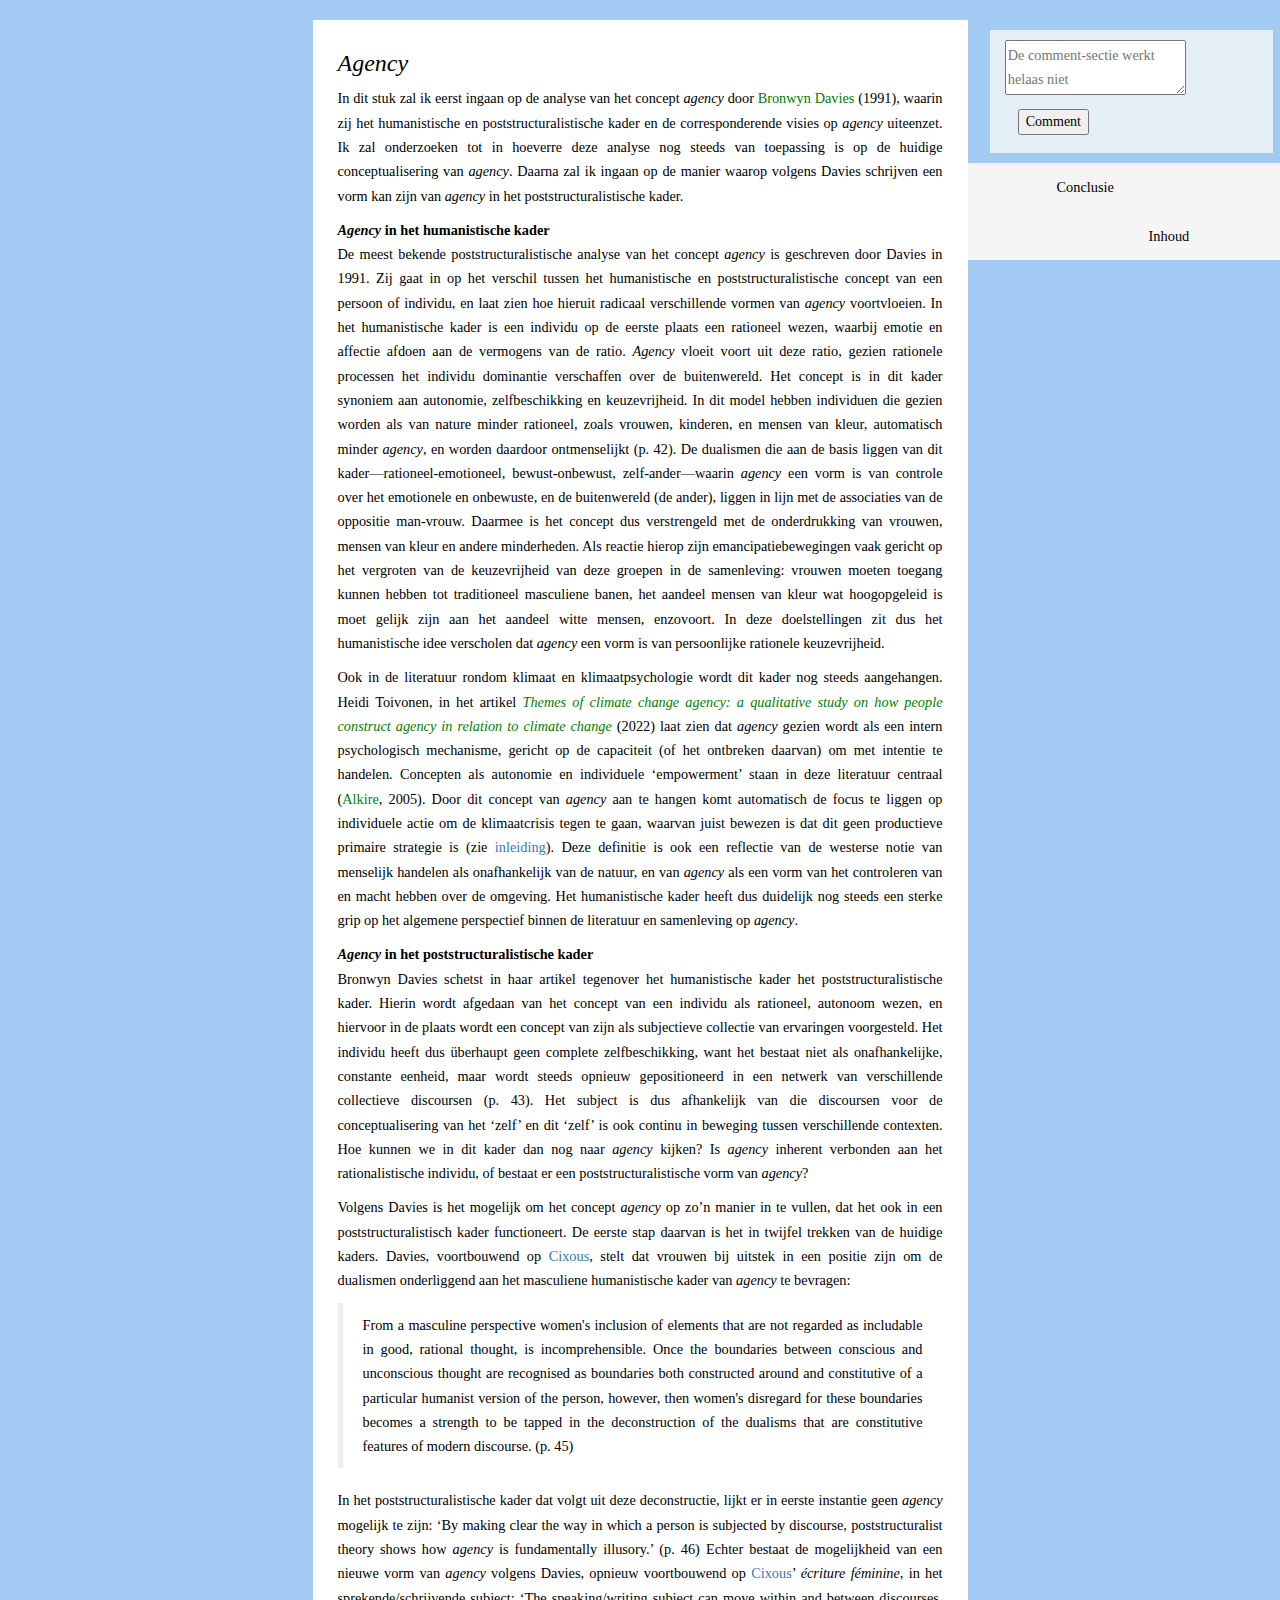
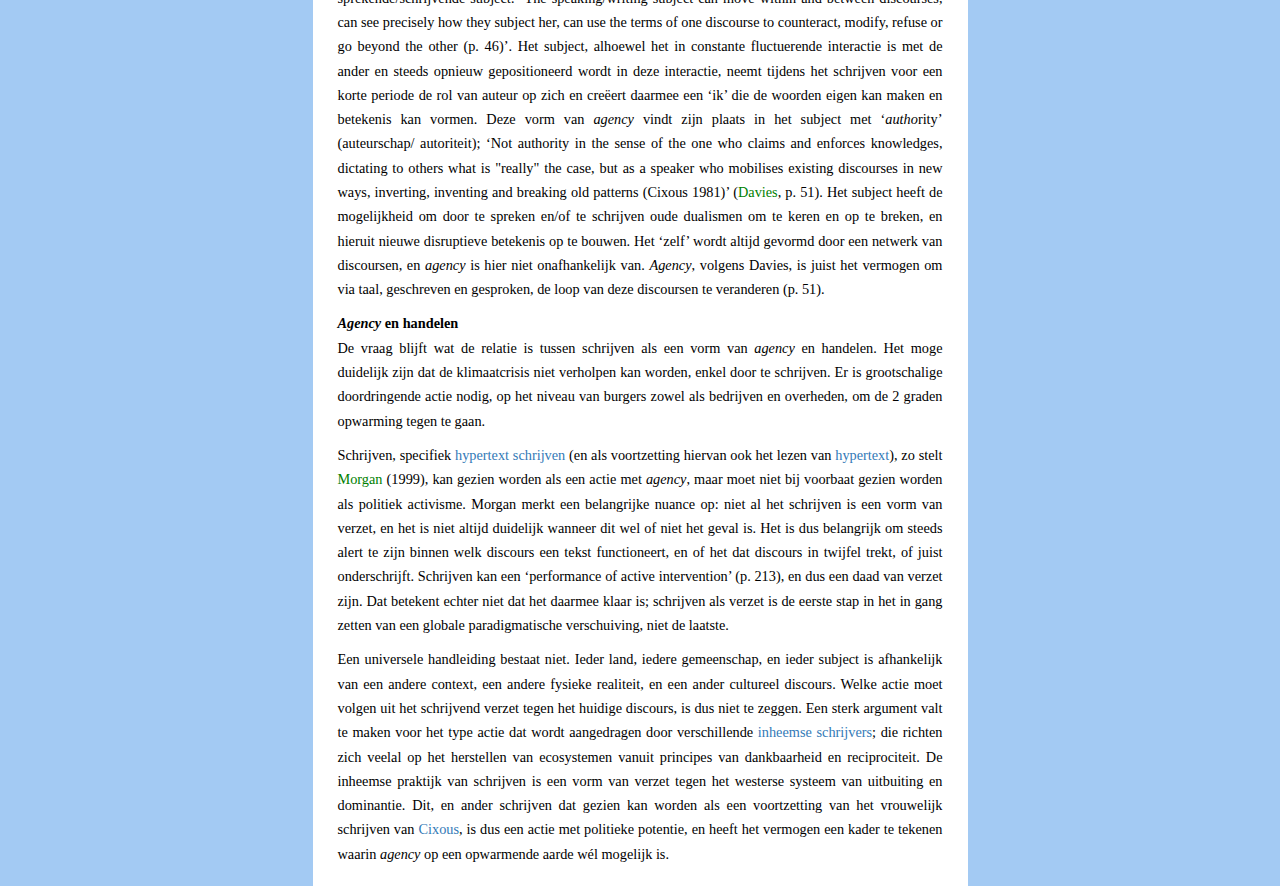
<file: agency.html>
<!DOCTYPE html>
<html lang="nl">

<head>
    <title>Agency</title>

    <!-- Add bootstrap first, then own stylesheet-->
    <link href="https://maxcdn.bootstrapcdn.com/bootstrap/3.4.1/css/bootstrap.min.css" rel="stylesheet" />
    <link href="kleurtjens.css" rel="stylesheet" />
</head>

<body style="background-color: rgb(163, 202, 243); margin-top:20px;">
        <div class="row"> 

            <!-- Voetnoten-->
            <div class="col-md-3">
            </div>

            <!-- Main text-->
            <div class="col-md-6", style="background-color: white;">
            <div class="main_text">
                <h3><i>Agency</i></h3>
                <p>
                    In dit stuk zal ik eerst ingaan op de analyse van het concept <i>agency</i> door <a class="extern"href=https://www.jstor.org/stable/23164525?casa_token=tCDaVGJ2BPAAAAAA%3AnaqnlD0TScSvFa1mvnZiDEyTSs-q29KUVGRbExwJJnRy9Rdi3S2eRxZX9u6O884K7cakVCuun6HOXwV2bX_UIPZa9fGGXrjRYoU32UlBAOYrQaVa1f3AMw>Bronwyn Davies</a> (1991), waarin zij het humanistische en poststructuralistische kader en de corresponderende visies op <i>agency</i> uiteenzet. Ik zal onderzoeken tot in hoeverre deze analyse nog steeds van toepassing is op de huidige conceptualisering van <i>agency</i>. Daarna zal ik ingaan op de manier waarop volgens Davies schrijven een vorm kan zijn van <i>agency</i> in het poststructuralistische kader.                
                </p>

                <b><i>Agency</i> in het humanistische kader</b>
                <p>
                De meest bekende poststructuralistische analyse van het concept <i>agency</i> is geschreven door Davies in 1991. Zij gaat in op het verschil tussen het humanistische en poststructuralistische concept van een persoon of individu, en laat zien hoe hieruit radicaal verschillende vormen van <i>agency</i> voortvloeien. In het humanistische kader is een individu op de eerste plaats een rationeel wezen, waarbij emotie en affectie afdoen aan de vermogens van de ratio. <i>Agency</i> vloeit voort uit deze ratio, gezien rationele processen het individu dominantie verschaffen over de buitenwereld. Het concept is in dit kader synoniem aan autonomie, zelfbeschikking en keuzevrijheid. In dit model hebben individuen die gezien worden als van nature minder rationeel, zoals vrouwen, kinderen, en mensen van kleur, automatisch minder <i>agency</i>, en worden daardoor ontmenselijkt (p. 42). De dualismen die aan de basis liggen van dit kader—rationeel-emotioneel, bewust-onbewust, zelf-ander—waarin <i>agency</i> een vorm is van controle over het emotionele en onbewuste, en de buitenwereld (de ander), liggen in lijn met de associaties van de oppositie man-vrouw. Daarmee is het concept dus verstrengeld met de onderdrukking van vrouwen, mensen van kleur en andere minderheden. Als reactie hierop zijn emancipatiebewegingen vaak gericht op het vergroten van de keuzevrijheid van deze groepen in de samenleving: vrouwen moeten toegang kunnen hebben tot traditioneel masculiene banen, het aandeel mensen van kleur wat hoogopgeleid is moet gelijk zijn aan het aandeel witte mensen, enzovoort. In deze doelstellingen zit dus het humanistische idee verscholen dat <i>agency</i> een vorm is van persoonlijke rationele keuzevrijheid.                     
                </p>

                <p>
                Ook in de literatuur rondom klimaat en klimaatpsychologie wordt dit kader nog steeds aangehangen. Heidi Toivonen, in het artikel <i><a class="extern" href=https://www.nature.com/articles/s41599-022-01111-w>Themes of climate change agency: a qualitative study on how people construct agency in relation to climate change</a></i> (2022) laat zien dat <i>agency</i> gezien wordt als een intern psychologisch mechanisme, gericht op de capaciteit (of het ontbreken daarvan) om met intentie te handelen. Concepten als autonomie en individuele ‘empowerment’ staan in deze literatuur centraal (<a class="extern" href="https://link.springer.com/article/10.1007/s11205-005-6525-0">Alkire</a>, 2005). Door dit concept van <i>agency</i> aan te hangen komt automatisch de focus te liggen op individuele actie om de klimaatcrisis tegen te gaan, waarvan juist bewezen is dat dit geen productieve primaire strategie is (zie <a href="inleiding.html">inleiding</a>). Deze definitie is ook een reflectie van de westerse notie van menselijk handelen als onafhankelijk van de natuur, en van <i>agency</i> als een vorm van het controleren van en macht hebben over de omgeving. Het humanistische kader heeft dus duidelijk nog steeds een sterke grip op het algemene perspectief binnen de literatuur en samenleving op <i>agency</i>.                 
                </p>

                <b><i>Agency</i> in het poststructuralistische kader</b>
                <p>
                    Bronwyn Davies schetst in haar artikel tegenover het humanistische kader het poststructuralistische kader. Hierin wordt afgedaan van het concept van een individu als rationeel, autonoom wezen, en hiervoor in de plaats wordt een concept van zijn als subjectieve collectie van ervaringen voorgesteld. Het individu heeft dus überhaupt geen complete zelfbeschikking, want het bestaat niet als onafhankelijke, constante eenheid, maar wordt steeds opnieuw gepositioneerd in een netwerk van verschillende collectieve discoursen (p. 43). Het subject is dus afhankelijk van die discoursen voor de conceptualisering van het ‘zelf’ en dit ‘zelf’ is ook continu in beweging tussen verschillende contexten. Hoe kunnen we in dit kader dan nog naar <i>agency</i> kijken? Is <i>agency</i> inherent verbonden aan het rationalistische individu, of bestaat er een poststructuralistische vorm van <i>agency</i>?                 
                </p>

                <p>
                Volgens Davies is het mogelijk om het concept <i>agency</i> op zo’n manier in te vullen, dat het ook in een poststructuralistisch kader functioneert. De eerste stap daarvan is het in twijfel trekken van de huidige kaders. Davies, voortbouwend op <a href="cixous.html">Cixous</a>, stelt dat vrouwen bij uitstek in een positie zijn om de dualismen onderliggend aan het masculiene humanistische kader van <i>agency</i> te bevragen:                    
                    <blockquote>
                        From a masculine perspective women's inclusion of elements that are not regarded as includable in good, rational thought, is incomprehensible. Once the boundaries between conscious and unconscious thought are recognised as boundaries both constructed around and constitutive of a particular humanist version of the person, however, then women's disregard for these boundaries becomes a strength to be tapped in the deconstruction of the dualisms that are constitutive features of modern discourse. (p. 45)                    
                    </blockquote>
                    In het poststructuralistische kader dat volgt uit deze deconstructie, lijkt er in eerste instantie geen <i>agency</i> mogelijk te zijn: ‘By making clear the way in which a person is subjected by discourse, poststructuralist theory shows how <i>agency</i> is fundamentally illusory.’ (p. 46) Echter bestaat de mogelijkheid van een nieuwe vorm van <i>agency</i> volgens Davies, opnieuw voortbouwend op <a href="cixous.html">Cixous</a>’ <i>écriture féminine</i>, in het sprekende/schrijvende subject: ‘The speaking/writing subject can move within and between discourses, can see precisely how they subject her, can use the terms of one discourse to counteract, modify, refuse or go beyond the other (p. 46)’. Het subject, alhoewel het in constante fluctuerende interactie is met de ander en steeds opnieuw gepositioneerd wordt in deze interactie, neemt tijdens het schrijven voor een korte periode de rol van auteur op zich en creëert daarmee een ‘ik’ die de woorden eigen kan maken en betekenis kan vormen. Deze vorm van <i>agency</i> vindt zijn plaats in het subject met ‘<i>autho</i>rity’ (auteurschap/ autoriteit); ‘Not authority in the sense of the one who claims and enforces knowledges, dictating to others what is "really" the case, but as a speaker who mobilises existing discourses in new ways, inverting, inventing and breaking old patterns (Cixous 1981)’ (<a class = "extern" href=https://www.jstor.org/stable/23164525?casa_token=tCDaVGJ2BPAAAAAA%3AnaqnlD0TScSvFa1mvnZiDEyTSs-q29KUVGRbExwJJnRy9Rdi3S2eRxZX9u6O884K7cakVCuun6HOXwV2bX_UIPZa9fGGXrjRYoU32UlBAOYrQaVa1f3AMw>Davies</a>, p. 51). Het subject heeft de mogelijkheid om door te spreken en/of te schrijven oude dualismen om te keren en op te breken, en hieruit nieuwe disruptieve betekenis op te bouwen. Het ‘zelf’ wordt altijd gevormd door een netwerk van discoursen, en <i>agency</i> is hier niet onafhankelijk van. <i>Agency</i>, volgens Davies, is juist het vermogen om via taal, geschreven en gesproken, de loop van deze discoursen te veranderen (p. 51).                     
                </p>

                <b><i>Agency</i> en handelen</b>
                <p>
                De vraag blijft wat de relatie is tussen schrijven als een vorm van <i>agency</i> en handelen. Het moge duidelijk zijn dat de klimaatcrisis niet verholpen kan worden, enkel door te schrijven. Er is grootschalige doordringende actie nodig, op het niveau van burgers zowel als bedrijven en overheden, om de 2 graden opwarming tegen te gaan.                 
                </p>

                <p>
                Schrijven, specifiek <a href="hypertext.html">hypertext schrijven</a> (en als voortzetting hiervan ook het lezen van <a href="hypertext.html">hypertext</a>), zo stelt <a class="extern" href=https://dl.acm.org/doi/pdf/10.1145/294469.294910>Morgan</a> (1999), kan gezien worden als een actie met <i>agency</i>, maar moet niet bij voorbaat gezien worden als politiek activisme. Morgan merkt een belangrijke nuance op: niet al het schrijven is een vorm van verzet, en het is niet altijd duidelijk wanneer dit wel of niet het geval is. Het is dus belangrijk om steeds alert te zijn binnen welk discours een tekst functioneert, en of het dat discours in twijfel trekt, of juist onderschrijft. Schrijven kan een ‘performance of active intervention’ (p. 213), en dus een daad van verzet zijn. Dat betekent echter niet dat het daarmee klaar is; schrijven als verzet is de eerste stap in het in gang zetten van een globale paradigmatische verschuiving, niet de laatste.                
                </p>

                <p>
                Een universele handleiding bestaat niet. Ieder land, iedere gemeenschap, en ieder subject is afhankelijk van een andere context, een andere fysieke realiteit, en een ander cultureel discours. Welke actie moet volgen uit het schrijvend verzet tegen het huidige discours, is dus niet te zeggen. Een sterk argument valt te maken voor het type actie dat wordt aangedragen door verschillende <a href="inheems.html">inheemse schrijvers</a>; die richten zich veelal op het herstellen van ecosystemen vanuit principes van dankbaarheid en reciprociteit. De inheemse praktijk van schrijven is een vorm van verzet tegen het westerse systeem van uitbuiting en dominantie. Dit, en ander schrijven dat gezien kan worden als een voortzetting van het vrouwelijk schrijven van <a href="cixous.html">Cixous</a>, is dus een actie met politieke potentie, en heeft het vermogen een kader te tekenen waarin <i>agency</i> op een opwarmende aarde wél mogelijk is.                  
                </p>
            </div>
            </div>
            
            <!-- Comments-->
            <div class="col-md-3">
                <p>
                <div class="comment">
                    <form>
                        <textarea placeholder='De comment-sectie werkt helaas niet'></textarea>
                        <div class="btn">
                            <input type="submit" value="Comment">
                        </div>
                    </form>  
                </div>
            </p>
        </div>       
    <br>

    <ul>
        <li class="button_right">
            <a href="conclusie.html">Conclusie</a>
        </li>
        <li class="button_left">
            <a href="inhoud.html">Inhoud</a>
        </li>
    </ul>

</body>
</html>
</file>
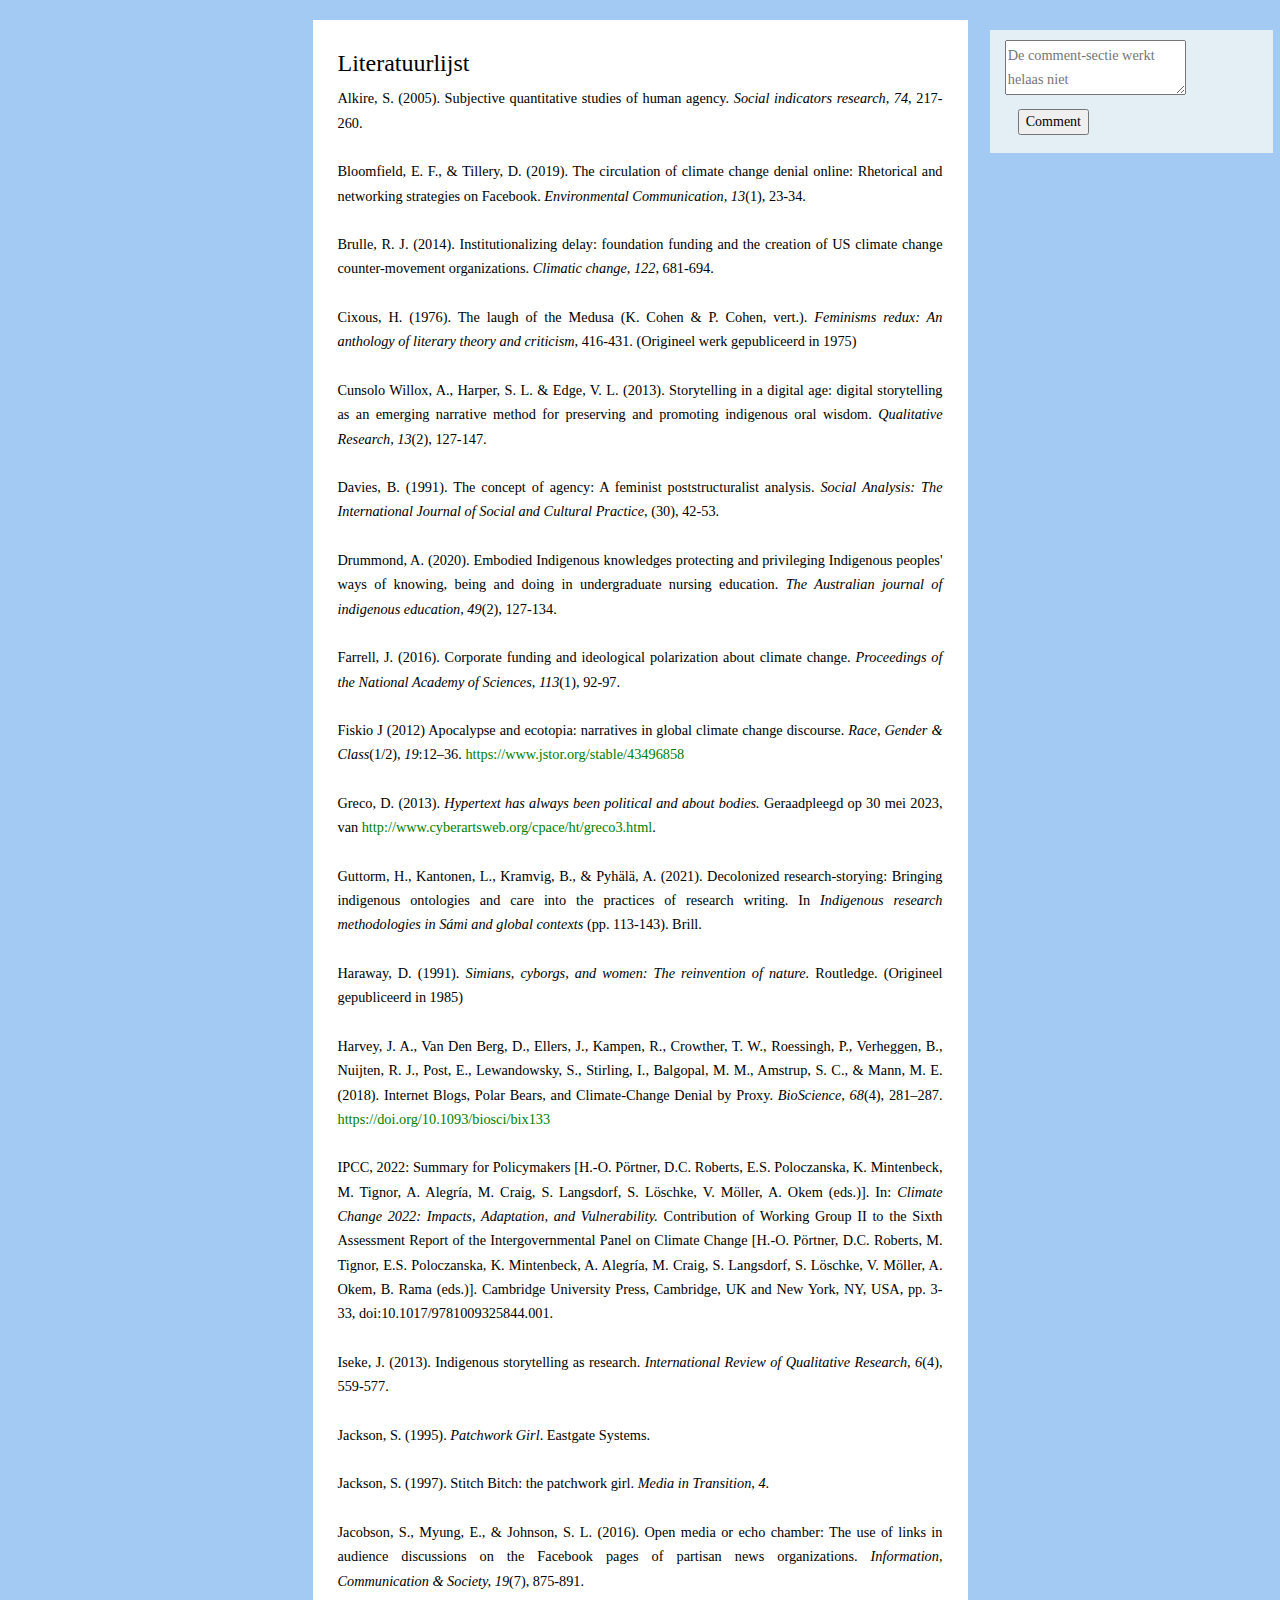
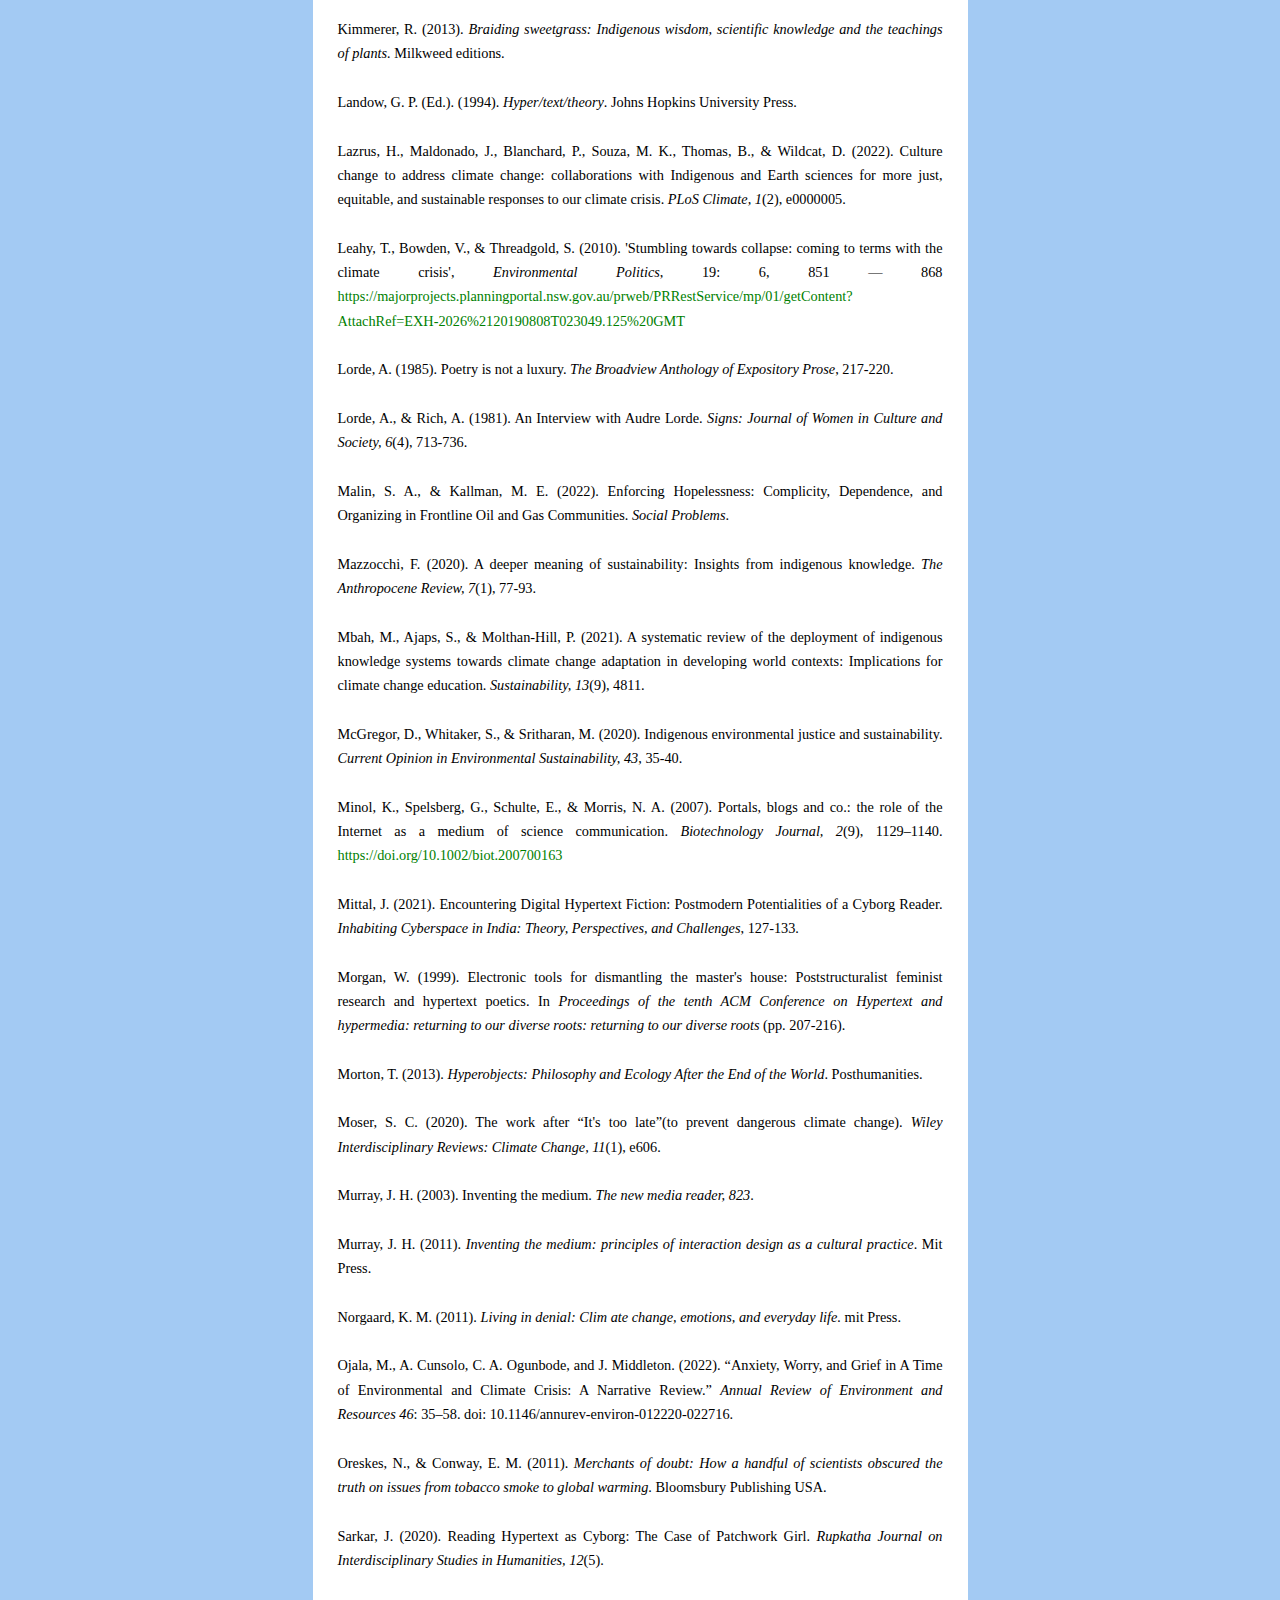
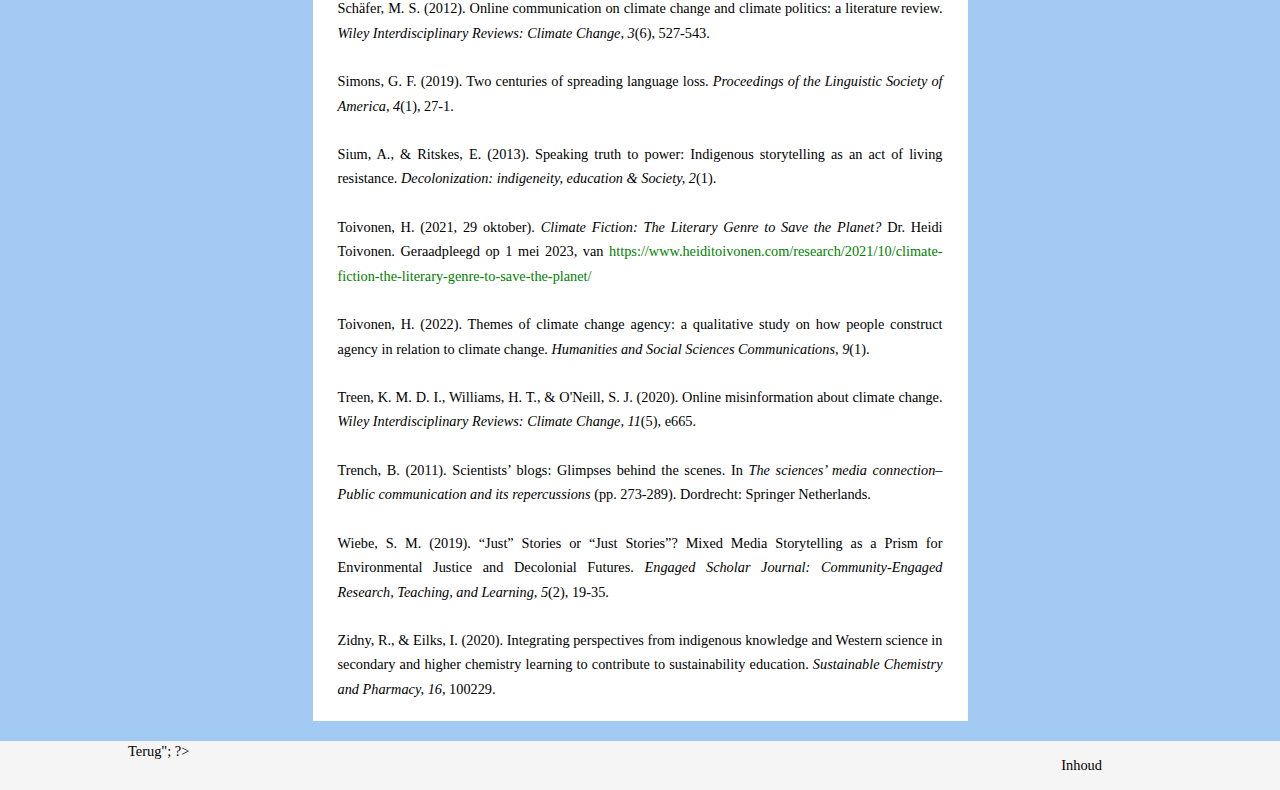
<file: bronnen.html>
<!DOCTYPE html>
<html lang="nl">

<html>

<head>
    <title>Literatuurlijst</title>
    <!-- Add bootstrap first, then own stylesheet-->
    <link href="https://maxcdn.bootstrapcdn.com/bootstrap/3.4.1/css/bootstrap.min.css" rel="stylesheet" />
    <link href="kleurtjens.css" rel="stylesheet" />   
</head>

<body style="background-color: rgb(163, 202, 243); margin-top:20px;">
        <div class="row"> 

            <!-- Voetnoten-->
            <div class="col-md-3">
            </div>

            <!-- Main text-->
            <div class="col-md-6", style="background-color: white;">
            <div class="main_text">
            <h3>Literatuurlijst</h3>

            <p> 
                Alkire, S. (2005). Subjective quantitative studies of human agency. <i>Social indicators research, 74</i>, 217-260.
                <br><br>
                Bloomfield, E. F., & Tillery, D. (2019). The circulation of climate change denial online: Rhetorical and networking strategies on Facebook. <i>Environmental Communication, 13</i>(1), 23-34.
                <br><br>
                Brulle, R. J. (2014). Institutionalizing delay: foundation funding and the creation of US climate change counter-movement organizations. <i>Climatic change, 122</i>, 681-694. 
                <br><br>
                Cixous, H. (1976). The laugh of the Medusa (K. Cohen & P. Cohen, vert.). <i>Feminisms redux: An anthology of literary theory and criticism</i>, 416-431. (Origineel werk gepubliceerd in 1975)
                <br><br>
                Cunsolo Willox, A., Harper, S. L. & Edge, V. L. (2013). Storytelling in a digital age: digital storytelling as an emerging narrative method for preserving and promoting indigenous oral wisdom. <i>Qualitative Research, 13</i>(2), 127-147.
                <br><br>
                Davies, B. (1991). The concept of agency: A feminist poststructuralist analysis. <i>Social Analysis: The International Journal of Social and Cultural Practice</i>, (30), 42-53.
                <br><br>
                Drummond, A. (2020). Embodied Indigenous knowledges protecting and privileging Indigenous peoples' ways of knowing, being and doing in undergraduate nursing education. <i>The Australian journal of indigenous education, 49</i>(2), 127-134.
                <br><br>
                Farrell, J. (2016). Corporate funding and ideological polarization about climate change. <i>Proceedings of the National Academy of Sciences, 113</i>(1), 92-97.
                <br><br>
                Fiskio J (2012) Apocalypse and ecotopia: narratives in global climate change discourse. <i>Race, Gender & Class</i>(1/2), <i>19</i>:12–36. <a class="extern" href="https://www.jstor.org/stable/43496858">https://www.jstor.org/stable/43496858</a>
                <br><br>
                Greco, D. (2013). <i>Hypertext has always been political and about bodies.</i> Geraadpleegd op 30 mei 2023, van <a class="extern" href="http://www.cyberartsweb.org/cpace/ht/greco3.html">http://www.cyberartsweb.org/cpace/ht/greco3.html</a>. 
                <br><br>
                Guttorm, H., Kantonen, L., Kramvig, B., & Pyhälä, A. (2021). Decolonized research-storying: Bringing indigenous ontologies and care into the practices of research writing. In <i>Indigenous research methodologies in Sámi and global contexts</i> (pp. 113-143). Brill.
                <br><br>
                Haraway, D. (1991). <i>Simians, cyborgs, and women: The reinvention of nature.</i> Routledge. (Origineel gepubliceerd in 1985)
                <br><br>
                Harvey, J. A., Van Den Berg, D., Ellers, J., Kampen, R., Crowther, T. W., Roessingh, P., Verheggen, B., Nuijten, R. J., Post, E., Lewandowsky, S., Stirling, I., Balgopal, M. M., Amstrup, S. C., & Mann, M. E. (2018). Internet Blogs, Polar Bears, and Climate-Change Denial by Proxy. <i>BioScience, 68</i>(4), 281–287. <a class="extern" href="https://doi.org/10.1093/biosci/bix133 ">https://doi.org/10.1093/biosci/bix133</a> 
                <br><br>
                IPCC, 2022: Summary for Policymakers [H.-O. Pörtner, D.C. Roberts, E.S. Poloczanska, K. Mintenbeck, M. Tignor, A. Alegría, M. Craig, S. Langsdorf, S. Löschke, V. Möller, A. Okem (eds.)]. In: <i>Climate Change 2022: Impacts, Adaptation, and Vulnerability.</i> Contribution of Working Group II to the Sixth Assessment Report of the Intergovernmental Panel on Climate Change [H.-O. Pörtner, D.C. Roberts, M. Tignor, E.S. Poloczanska, K. Mintenbeck, A. Alegría, M. Craig, S. Langsdorf, S. Löschke, V. Möller, A. Okem, B. Rama (eds.)]. Cambridge University Press, Cambridge, UK and New York, NY, USA, pp. 3-33, doi:10.1017/9781009325844.001. 
                <br><br>
                Iseke, J. (2013). Indigenous storytelling as research. <i>International Review of Qualitative Research, 6</i>(4), 559-577.
                <br><br>
                Jackson, S. (1995). <i>Patchwork Girl</i>. Eastgate Systems.
                <br><br>
                Jackson, S. (1997). Stitch Bitch: the patchwork girl. <i>Media in Transition, 4</i>.
                <br><br>
                Jacobson, S., Myung, E., & Johnson, S. L. (2016). Open media or echo chamber: The use of links in audience discussions on the Facebook pages of partisan news organizations. <i>Information, Communication & Society, 19</i>(7), 875-891.
                <br><br>
                Kimmerer, R. (2013). <i>Braiding sweetgrass: Indigenous wisdom, scientific knowledge and the teachings of plants.</i> Milkweed editions.
                <br><br>
                Landow, G. P. (Ed.). (1994). <i>Hyper/text/theory</i>. Johns Hopkins University Press.
                <br><br>
                Lazrus, H., Maldonado, J., Blanchard, P., Souza, M. K., Thomas, B., & Wildcat, D. (2022). Culture change to address climate change: collaborations with Indigenous and Earth sciences for more just, equitable, and sustainable responses to our climate crisis. <i>PLoS Climate, 1</i>(2), e0000005.
                <br><br>
                Leahy, T., Bowden, V., & Threadgold, S. (2010). 'Stumbling towards collapse: coming to terms with the climate crisis', <i>Environmental Politics</i>, 19: 6, 851 — 868 <a class="extern" href="https://majorprojects.planningportal.nsw.gov.au/prweb/PRRestService/mp/01/getContent?AttachRef=EXH-2026%2120190808T023049.125%20GMT">https://majorprojects.planningportal.nsw.gov.au/prweb/PRRestService/mp/01/getContent?AttachRef=EXH-2026%2120190808T023049.125%20GMT</a>
                <br><br>
                Lorde, A. (1985). Poetry is not a luxury. <i>The Broadview Anthology of Expository Prose</i>, 217-220.
                <br><br>
                Lorde, A., & Rich, A. (1981). An Interview with Audre Lorde. <i>Signs: Journal of Women in Culture and Society, 6</i>(4), 713-736.
                <br><br>
                Malin, S. A., & Kallman, M. E. (2022). Enforcing Hopelessness: Complicity, Dependence, and Organizing in Frontline Oil and Gas Communities. <i>Social Problems</i>.
                <br><br>
                Mazzocchi, F. (2020). A deeper meaning of sustainability: Insights from indigenous knowledge. <i>The Anthropocene Review, 7</i>(1), 77-93.
                <br><br>
                Mbah, M., Ajaps, S., & Molthan-Hill, P. (2021). A systematic review of the deployment of indigenous knowledge systems towards climate change adaptation in developing world contexts: Implications for climate change education. <i>Sustainability, 13</i>(9), 4811.
                <br><br>
                McGregor, D., Whitaker, S., & Sritharan, M. (2020). Indigenous environmental justice and sustainability. <i>Current Opinion in Environmental Sustainability, 43</i>, 35-40.
                <br><br>
                Minol, K., Spelsberg, G., Schulte, E., & Morris, N. A. (2007). Portals, blogs and co.: the role of the Internet as a medium of science communication. <i>Biotechnology Journal, 2</i>(9), 1129–1140. <a class="extern" href="https://doi.org/10.1002/biot.200700163">https://doi.org/10.1002/biot.200700163</a> 
                <br><br>
                Mittal, J. (2021). Encountering Digital Hypertext Fiction: Postmodern Potentialities of a Cyborg Reader. <i>Inhabiting Cyberspace in India: Theory, Perspectives, and Challenges</i>, 127-133.
                <br><br>
                Morgan, W. (1999). Electronic tools for dismantling the master's house: Poststructuralist feminist research and hypertext poetics. In <i>Proceedings of the tenth ACM Conference on Hypertext and hypermedia: returning to our diverse roots: returning to our diverse roots</i> (pp. 207-216).
                <br><br>
                Morton, T. (2013). <i>Hyperobjects: Philosophy and Ecology After the End of the World</i>. Posthumanities.
                <br><br>
                Moser, S. C. (2020). The work after “It's too late”(to prevent dangerous climate change). <i>Wiley Interdisciplinary Reviews: Climate Change, 11</i>(1), e606.
                <br><br>
                Murray, J. H. (2003). Inventing the medium. <i>The new media reader, 823</i>.
                <br><br>
                Murray, J. H. (2011). <i>Inventing the medium: principles of interaction design as a cultural practice</i>. Mit Press.
                <br><br>
                Norgaard, K. M. (2011). <i>Living in denial: Clim ate change, emotions, and everyday life.</i> mit Press.
                <br><br>
                Ojala, M., A. Cunsolo, C. A. Ogunbode, and J. Middleton. (2022). “Anxiety, Worry, and Grief in A Time of Environmental and Climate Crisis: A Narrative Review.” <i>Annual Review of Environment and Resources 46</i>: 35–58. doi: 10.1146/annurev-environ-012220-022716. 
                <br><br>
                Oreskes, N., & Conway, E. M. (2011). <i>Merchants of doubt: How a handful of scientists obscured the truth on issues from tobacco smoke to global warming</i>. Bloomsbury Publishing USA.
                <br><br>
                Sarkar, J. (2020). Reading Hypertext as Cyborg: The Case of Patchwork Girl. <i>Rupkatha Journal on Interdisciplinary Studies in Humanities, 12</i>(5).
                <br><br>
                Schäfer, M. S. (2012). Online communication on climate change and climate politics: a literature review. <i>Wiley Interdisciplinary Reviews: Climate Change, 3</i>(6), 527-543.
                <br><br>
                Simons, G. F. (2019). Two centuries of spreading language loss. <i>Proceedings of the Linguistic Society of America, 4</i>(1), 27-1.
                <br><br>
                Sium, A., & Ritskes, E. (2013). Speaking truth to power: Indigenous storytelling as an act of living resistance. <i>Decolonization: indigeneity, education & Society, 2</i>(1).
                <br><br>
                Toivonen, H. (2021, 29 oktober). <i>Climate Fiction: The Literary Genre to Save the Planet?</i> Dr. Heidi Toivonen. Geraadpleegd op 1 mei 2023, van <a class="extern" href="https://www.heiditoivonen.com/research/2021/10/climate-fiction-the-literary-genre-to-save-the-planet/">https://www.heiditoivonen.com/research/2021/10/climate-fiction-the-literary-genre-to-save-the-planet/</a>                
                <br><br>
                Toivonen, H. (2022). Themes of climate change agency: a qualitative study on how people construct agency in relation to climate change. <i>Humanities and Social Sciences Communications, 9</i>(1).
                <br><br>
                Treen, K. M. D. I., Williams, H. T., & O'Neill, S. J. (2020). Online misinformation about climate change. <i>Wiley Interdisciplinary Reviews: Climate Change, 11</i>(5), e665.
                <br><br>
                Trench, B. (2011). Scientists’ blogs: Glimpses behind the scenes. In <i>The sciences’ media connection–Public communication and its repercussions </i>(pp. 273-289). Dordrecht: Springer Netherlands.
                <br><br>
                Wiebe, S. M. (2019). “Just” Stories or “Just Stories”? Mixed Media Storytelling as a Prism for Environmental Justice and Decolonial Futures. <i>Engaged Scholar Journal: Community-Engaged Research, Teaching, and Learning, 5</i>(2), 19-35.
                <br><br>
                Zidny, R., & Eilks, I. (2020). Integrating perspectives from indigenous knowledge and Western science in secondary and higher chemistry learning to contribute to sustainability education. <i>Sustainable Chemistry and Pharmacy, 16</i>, 100229.
            </p>
            </div>
            </div>
            
            <!-- Comments-->
            <div class="col-md-3">
                <p>
                    <div class="comment">
                        <form>
                            <textarea placeholder='De comment-sectie werkt helaas niet'></textarea>
                            <div class="btn">
                                <input type="submit" value="Comment">
                            </div>
                        </form>
                    </div>
                    </p>
           </div>
        </div>       
    <br>

    <ul>
        <li class="button_left">
            <?php
                $url = htmlspecialchars($_SERVER['HTTP_REFERER']);
                echo "<a href='$url'>Terug</a>";       
            ?>
        </li>
        <li class="button_right">
            <a href="inhoud.html">Inhoud</a>
        </li>
    </ul>

</body>
</html>
</file>
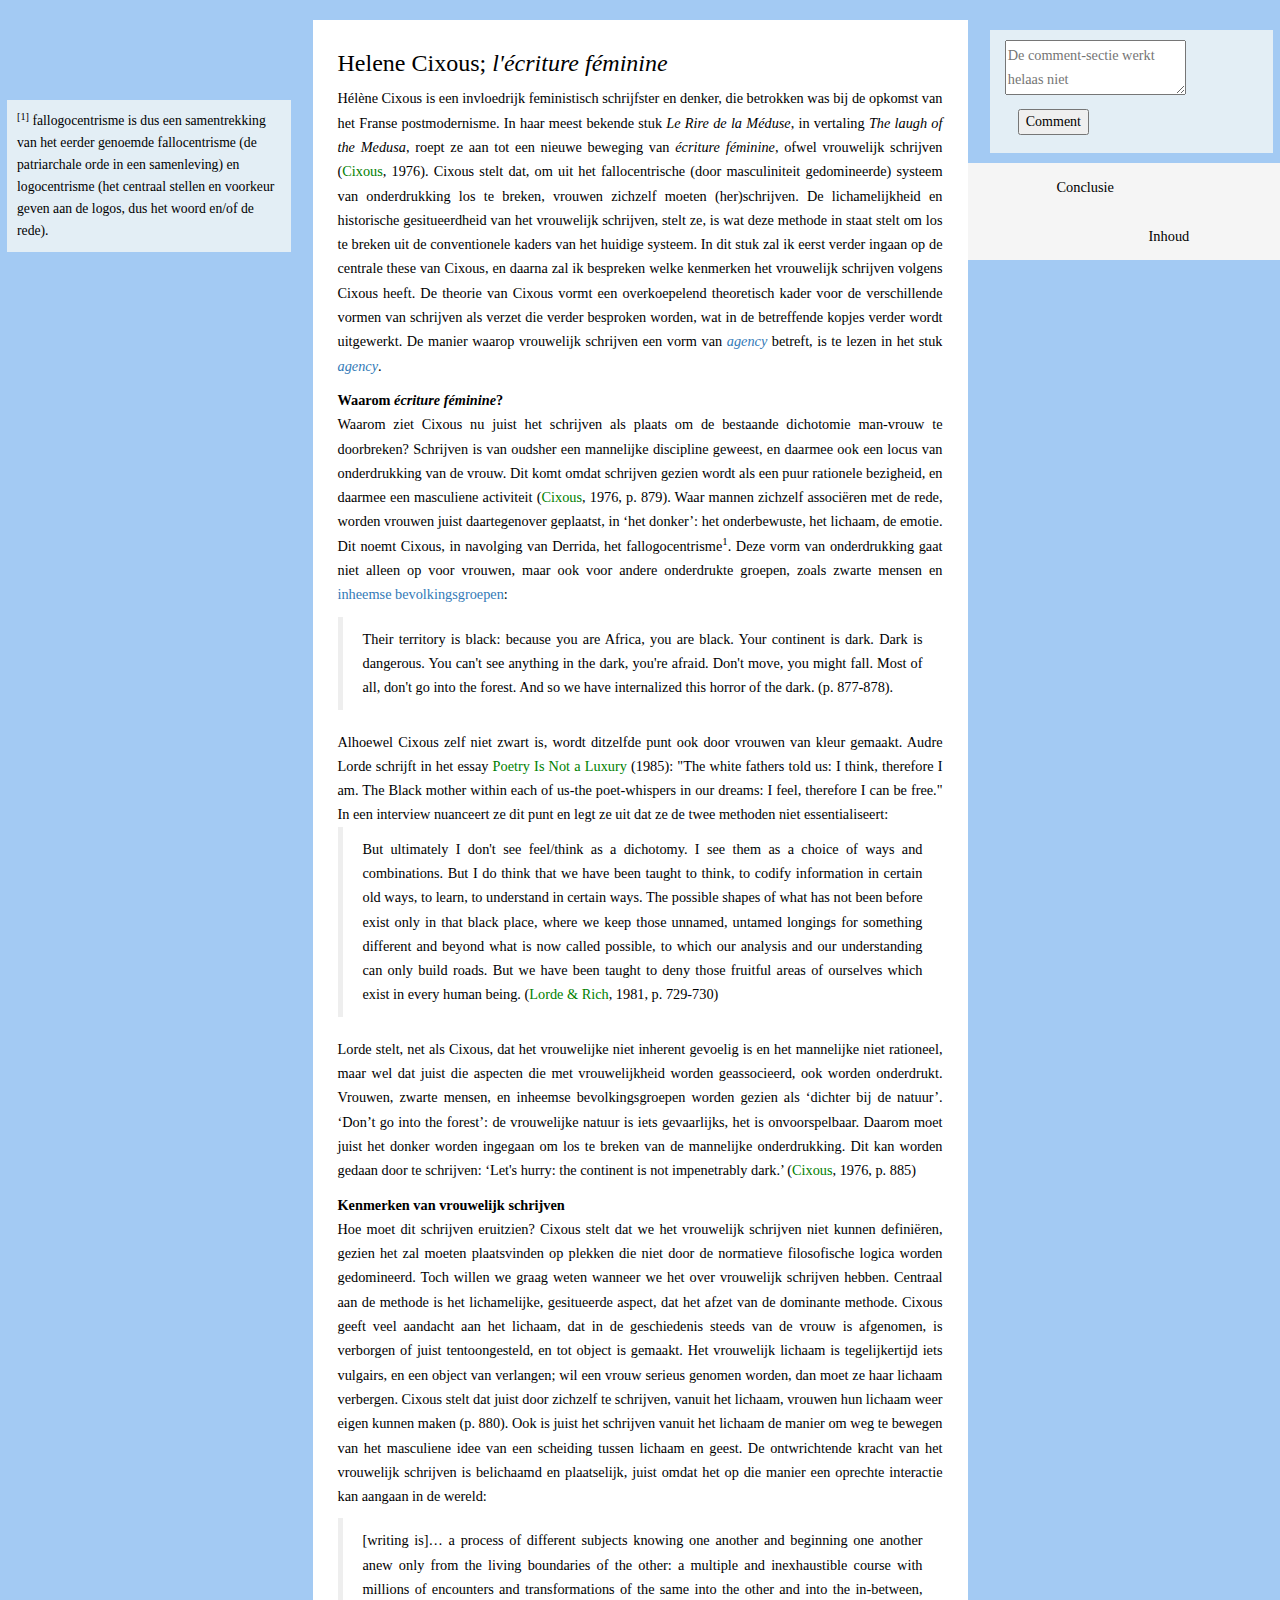
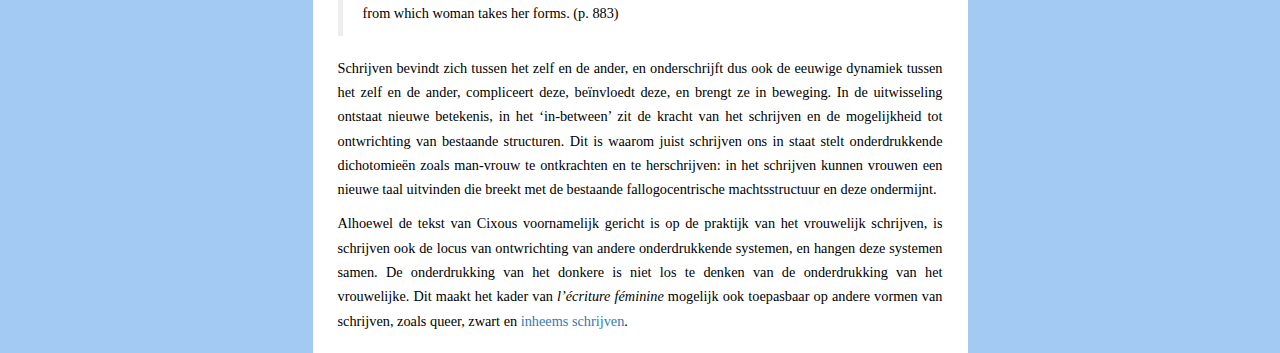
<file: cixous.html>
<!DOCTYPE html>
<html lang="nl">

<html>

<head>
    <title>Cixous</title>
    <!-- Add bootstrap first, then own stylesheet-->
    <link href="https://maxcdn.bootstrapcdn.com/bootstrap/3.4.1/css/bootstrap.min.css" rel="stylesheet" />
    <link href="kleurtjens.css" rel="stylesheet" />
</head>

<body style="background-color: rgb(163, 202, 243); margin-top:20px;">
        <div class="row"> 

            <!-- Voetnoten-->
            <div class="col-md-3">
                <br><br><br>
                <p class="voetnoot">
                    <sup>[1]</sup> fallogocentrisme is dus een samentrekking van het eerder genoemde fallocentrisme (de patriarchale orde in een samenleving) en logocentrisme (het centraal stellen en voorkeur geven aan de logos, dus het woord en/of de rede). 
                    <br>
                </p>                
            </div>

            <!-- Main text-->
            <div class="col-md-6", style="background-color: white;">
            <div class="main_text">
                <h3>Helene Cixous;<i> l'écriture féminine</i></h3>
                
                <p> 
                Hélène Cixous is een invloedrijk feministisch schrijfster en denker, die betrokken was bij de opkomst van het Franse postmodernisme. In haar meest bekende stuk <i>Le Rire de la Méduse</i>, in vertaling <i>The laugh of the Medusa</i>, roept ze aan tot een nieuwe beweging van <i>écriture féminine</i>, ofwel vrouwelijk schrijven (<a class="extern" href="https://www.academia.edu/30461229/CIXOUS_Helene_The_Laugh_of_the_Medusa">Cixous</a>, 1976). Cixous stelt dat, om uit het fallocentrische (door masculiniteit gedomineerde) systeem van onderdrukking los te breken, vrouwen zichzelf moeten (her)schrijven. De lichamelijkheid en historische gesitueerdheid van het vrouwelijk schrijven, stelt ze, is wat deze methode in staat stelt om los te breken uit de conventionele kaders van het huidige systeem. In dit stuk zal ik eerst verder ingaan op de centrale these van Cixous, en daarna zal ik bespreken welke kenmerken het vrouwelijk schrijven volgens Cixous heeft. De theorie van Cixous vormt een overkoepelend theoretisch kader voor de verschillende vormen van schrijven als verzet die verder besproken worden, wat in de betreffende kopjes verder wordt uitgewerkt. De manier waarop vrouwelijk schrijven een vorm van <i><a href="agency.html">agency</a></i> betreft, is te lezen in het stuk <i><a href="agency.html">agency</a></i>.                
                </p>
                <p> 
                    <b>Waarom <i>écriture féminine</i>?</b> <br>
                    Waarom ziet Cixous nu juist het schrijven als plaats om de bestaande dichotomie man-vrouw te doorbreken? Schrijven is van oudsher een mannelijke discipline geweest, en daarmee ook een locus van onderdrukking van de vrouw. Dit komt omdat schrijven gezien wordt als een puur rationele bezigheid, en daarmee een masculiene activiteit (<a class="extern" href="https://www.academia.edu/30461229/CIXOUS_Helene_The_Laugh_of_the_Medusa">Cixous</a>, 1976, p. 879). Waar mannen zichzelf associëren met de rede, worden vrouwen juist daartegenover geplaatst, in ‘het donker’: het onderbewuste, het lichaam, de emotie. Dit noemt Cixous, in navolging van Derrida, het fallogocentrisme<sup>1</sup>. Deze vorm van onderdrukking gaat niet alleen op voor vrouwen, maar ook voor andere onderdrukte groepen, zoals zwarte mensen en <a href="inheems.html">inheemse bevolkingsgroepen</a>:
                    <blockquote>
                    Their territory is black: because you are Africa, you are black. Your continent is dark. Dark is dangerous. You can't see anything in the dark, you're afraid. Don't move, you might fall. Most of all, don't go into the forest. And so we have internalized this horror of the dark. (p. 877-878).                    
                    </blockquote>

                    Alhoewel Cixous zelf niet zwart is, wordt ditzelfde punt ook door vrouwen van kleur gemaakt. Audre Lorde schrijft in het essay <a class="extern" href=https://makinglearning.files.wordpress.com/2014/01/poetry-is-not-a-luxury-audre-lorde.pdf>Poetry Is Not a Luxury</a> (1985): "The white fathers told us: I think, therefore I am. The Black mother within each of us-the poet-whispers in our dreams: I feel, therefore I can be free." In een interview nuanceert ze dit punt en legt ze uit dat ze de twee methoden niet essentialiseert:                    
                    <blockquote>
                    But ultimately I don't see feel/think as a dichotomy. I see them as a choice of ways and combinations. But I do think that we have been taught to think, to codify information in certain old ways, to learn, to understand in certain ways. The possible shapes of what has not been before exist only in that black place, where we keep those unnamed, untamed longings for something different and beyond what is now called possible, to which our analysis and our understanding can only build roads. But we have been taught to deny those fruitful areas of ourselves which exist in every human being. (<a class="extern" href=https://www.journals.uchicago.edu/doi/pdf/10.1086/493842>Lorde & Rich</a>, 1981, p. 729-730)                    
                    </blockquote>

                    Lorde stelt, net als Cixous, dat het vrouwelijke niet inherent gevoelig is en het mannelijke niet rationeel, maar wel dat juist die aspecten die met vrouwelijkheid worden geassocieerd, ook worden onderdrukt. Vrouwen, zwarte mensen, en inheemse bevolkingsgroepen worden gezien als ‘dichter bij de natuur’. ‘Don’t go into the forest’: de vrouwelijke natuur is iets gevaarlijks, het is onvoorspelbaar. Daarom moet juist het donker worden ingegaan om los te breken van de mannelijke onderdrukking. Dit kan worden gedaan door te schrijven: ‘Let's hurry: the continent is not impenetrably dark.’ (<a class="extern" href="https://www.academia.edu/30461229/CIXOUS_Helene_The_Laugh_of_the_Medusa">Cixous</a>, 1976, p. 885)                
                </p>
                
                <p> 
                    <b>Kenmerken van vrouwelijk schrijven</b> <br>

                    Hoe moet dit schrijven eruitzien? Cixous stelt dat we het vrouwelijk schrijven niet kunnen definiëren, gezien het zal moeten plaatsvinden op plekken die niet door de normatieve filosofische logica worden gedomineerd. Toch willen we graag weten wanneer we het over vrouwelijk schrijven hebben. Centraal aan de methode is het lichamelijke, gesitueerde aspect, dat het afzet van de dominante methode. Cixous geeft veel aandacht aan het lichaam, dat in de geschiedenis steeds van de vrouw is afgenomen, is verborgen of juist tentoongesteld, en tot object is gemaakt. Het vrouwelijk lichaam is tegelijkertijd iets vulgairs, en een object van verlangen; wil een vrouw serieus genomen worden, dan moet ze haar lichaam verbergen. Cixous stelt dat juist door zichzelf te schrijven, vanuit het lichaam, vrouwen hun lichaam weer eigen kunnen maken (p. 880). Ook is juist het schrijven vanuit het lichaam de manier om weg te bewegen van het masculiene idee van een scheiding tussen lichaam en geest. De ontwrichtende kracht van het vrouwelijk schrijven is belichaamd en plaatselijk, juist omdat het op die manier een oprechte interactie kan aangaan in de wereld:                    
                    <blockquote>
                    [writing is]… a process of different subjects knowing one another and beginning one another anew only from the living boundaries of the other: a multiple and inexhaustible course with millions of encounters and transformations of the same into the other and into the in-between, from which woman takes her forms. (p. 883)                    
                    </blockquote>

                    Schrijven bevindt zich tussen het zelf en de ander, en onderschrijft dus ook de eeuwige dynamiek tussen het zelf en de ander, compliceert deze, beïnvloedt deze, en brengt ze in beweging. In de uitwisseling ontstaat nieuwe betekenis, in het ‘in-between’ zit de kracht van het schrijven en de mogelijkheid tot ontwrichting van bestaande structuren. Dit is waarom juist schrijven ons in staat stelt onderdrukkende dichotomieën zoals man-vrouw te ontkrachten en te herschrijven: in het schrijven kunnen vrouwen een nieuwe taal uitvinden die breekt met de bestaande fallogocentrische machtsstructuur en deze ondermijnt.                
                </p>

                <p> 
                Alhoewel de tekst van Cixous voornamelijk gericht is op de praktijk van het vrouwelijk schrijven, is schrijven ook de locus van ontwrichting van andere onderdrukkende systemen, en hangen deze systemen samen. De onderdrukking van het donkere is niet los te denken van de onderdrukking van het vrouwelijke. Dit maakt het kader van <i>l’écriture féminine</i> mogelijk ook toepasbaar op andere vormen van schrijven, zoals queer, zwart en <a href="inheems.html">inheems schrijven</a>.                 
                </p> 
            </div>
            </div>
            
            <!-- Comments-->
            <div class="col-md-3">
                <p>
                <div class="comment">
                    <form>
                        <textarea placeholder='De comment-sectie werkt helaas niet'></textarea>
                        <div class="btn">
                            <input type="submit" value="Comment">
                        </div>
                    </form>
                </div>
            </p>
        </div>    
    <br>

    <ul>
        <li class="button_right">
            <a href="conclusie.html">Conclusie</a>
        </li>
        <li class="button_left">
            <a href="inhoud.html">Inhoud</a>
        </li>
    </ul>

</body>
</html>
</file>
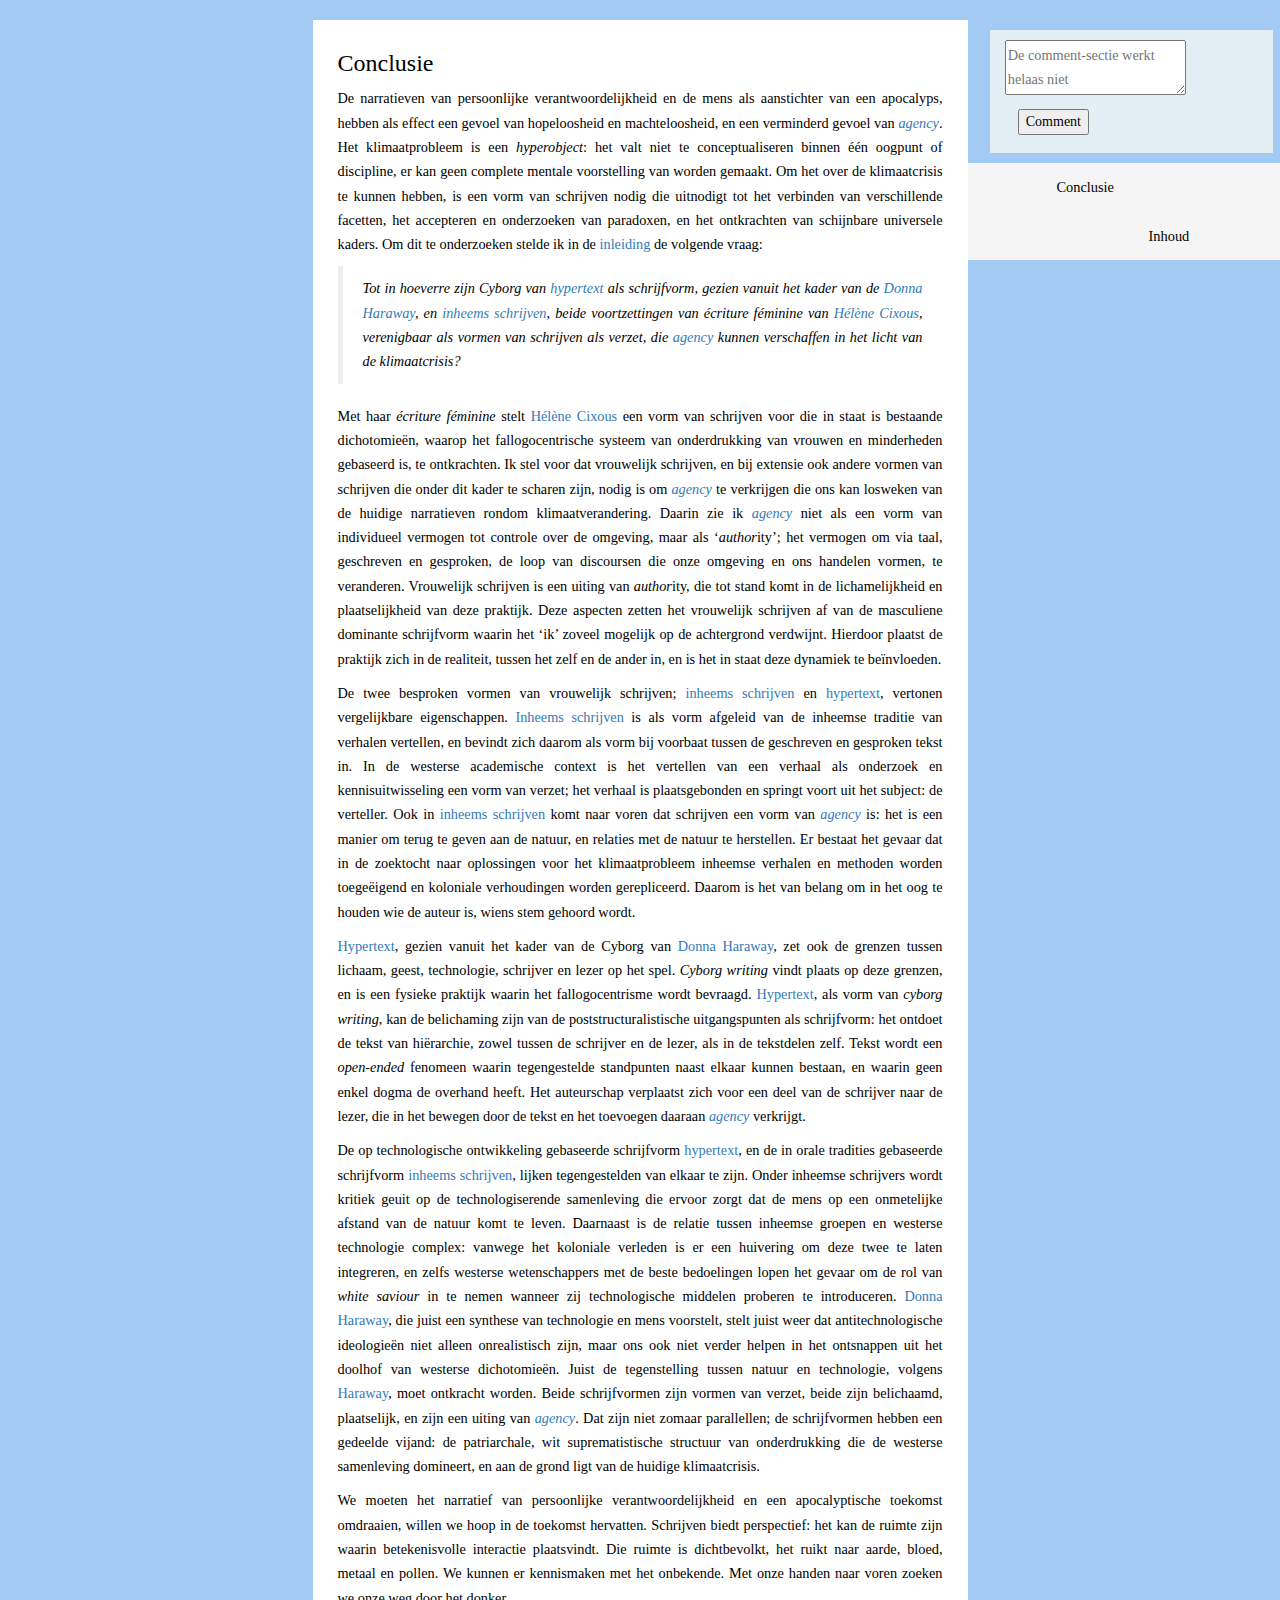
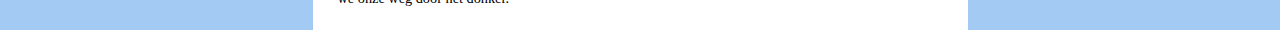
<file: conclusie.html>
<!DOCTYPE html>
<html lang="nl">

<head>
    <title>Conclusie</title>

    <!-- Add bootstrap first, then own stylesheet-->
    <link href="https://maxcdn.bootstrapcdn.com/bootstrap/3.4.1/css/bootstrap.min.css" rel="stylesheet" />
    <link href="kleurtjens.css" rel="stylesheet" />
</head>

<body style="background-color: rgb(163, 202, 243); margin-top:20px;">
        <div class="row"> 

            <!-- Voetnoten-->
            <div class="col-md-3">
                <!-- <br><br><br>
                <p class="voetnoot">
                    <sup>[1]</sup><br>
                </p> -->
            </div>

            <!-- Main text-->
            <div class="col-md-6", style="background-color: white;">
            <div class="main_text">
                <h3>Conclusie</h3>
                <p>
                De narratieven van persoonlijke verantwoordelijkheid en de mens als aanstichter van een apocalyps, hebben als effect een gevoel van hopeloosheid en machteloosheid, en een verminderd gevoel van <i><a href="agency.html">agency</a></i>. Het klimaatprobleem is een <i>hyperobject</i>: het valt niet te conceptualiseren binnen één oogpunt of discipline, er kan geen complete mentale voorstelling van worden gemaakt. Om het over de klimaatcrisis te kunnen hebben, is een vorm van schrijven nodig die uitnodigt tot het verbinden van verschillende facetten, het accepteren en onderzoeken van paradoxen, en het ontkrachten van schijnbare universele kaders. Om dit te onderzoeken stelde ik in de <a href="inleiding.html">inleiding</a> de volgende vraag:                    
                    <blockquote>
                        <i>Tot in hoeverre zijn Cyborg van <a href="hypertext.html">hypertext</a> als schrijfvorm, gezien vanuit het kader van de <a href="cyborg.html">Donna Haraway</a>, en <a href="inheems.html">inheems schrijven</a>, beide voortzettingen van écriture féminine van <a href="cixous.html">Hélène Cixous</a>, verenigbaar als vormen van schrijven als verzet, die <i><a href="agency.html">agency</a></i> kunnen verschaffen in het licht van de klimaatcrisis?</i>                     
                    </blockquote>
                    Met haar <i>écriture féminine</i> stelt <a href="cixous.html">Hélène Cixous</a> een vorm van schrijven voor die in staat is bestaande dichotomieën, waarop het fallogocentrische systeem van onderdrukking van vrouwen en minderheden gebaseerd is, te ontkrachten. Ik stel voor dat vrouwelijk schrijven, en bij extensie ook andere vormen van schrijven die onder dit kader te scharen zijn, nodig is om <i><a href="agency.html">agency</a></i> te verkrijgen die ons kan losweken van de huidige narratieven rondom klimaatverandering. Daarin zie ik <i><a href="agency.html">agency</a></i> niet als een vorm van individueel vermogen tot controle over de omgeving, maar als ‘<i>author</i>ity’; het vermogen om via taal, geschreven en gesproken, de loop van discoursen die onze omgeving en ons handelen vormen, te veranderen. Vrouwelijk schrijven is een uiting van <i>author</i>ity, die tot stand komt in de lichamelijkheid en plaatselijkheid van deze praktijk. Deze aspecten zetten het vrouwelijk schrijven af van de masculiene dominante schrijfvorm waarin het ‘ik’ zoveel mogelijk op de achtergrond verdwijnt. Hierdoor plaatst de praktijk zich in de realiteit, tussen het zelf en de ander in, en is het in staat deze dynamiek te beïnvloeden.                 
                </p>

                <p>
                    De twee besproken vormen van vrouwelijk schrijven; <a href="inheems.html">inheems schrijven</a> en <a href="hypertext.html">hypertext</a>, vertonen vergelijkbare eigenschappen. <a href="inheems.html">Inheems schrijven</a> is als vorm afgeleid van de inheemse traditie van verhalen vertellen, en bevindt zich daarom als vorm bij voorbaat tussen de geschreven en gesproken tekst in. In de westerse academische context is het vertellen van een verhaal als onderzoek en kennisuitwisseling een vorm van verzet; het verhaal is plaatsgebonden en springt voort uit het subject: de verteller. Ook in <a href="inheems.html">inheems schrijven</a> komt naar voren dat schrijven een vorm van <i><a href="agency.html">agency</a></i> is: het is een manier om terug te geven aan de natuur, en relaties met de natuur te herstellen. Er bestaat het gevaar dat in de zoektocht naar oplossingen voor het klimaatprobleem inheemse verhalen en methoden worden toegeëigend en koloniale verhoudingen worden gerepliceerd. Daarom is het van belang om in het oog te houden wie de auteur is, wiens stem gehoord wordt.                 
                </p>

                <p>
                    <a href="hypertext.html">Hypertext</a>, gezien vanuit het kader van de Cyborg van <a href="cyborg.html">Donna Haraway</a>, zet ook de grenzen tussen lichaam, geest, technologie, schrijver en lezer op het spel. <i>Cyborg writing</i> vindt plaats op deze grenzen, en is een fysieke praktijk waarin het fallogocentrisme wordt bevraagd. <a href="hypertext.html">Hypertext</a>, als vorm van <i>cyborg writing</i>, kan de belichaming zijn van de poststructuralistische uitgangspunten als schrijfvorm: het ontdoet de tekst van hiërarchie, zowel tussen de schrijver en de lezer, als in de tekstdelen zelf. Tekst wordt een <i>open-ended</i> fenomeen waarin tegengestelde standpunten naast elkaar kunnen bestaan, en waarin geen enkel dogma de overhand heeft. Het auteurschap verplaatst zich voor een deel van de schrijver naar de lezer, die in het bewegen door de tekst en het toevoegen daaraan <i><a href="agency.html">agency</a></i> verkrijgt.                 
                </p>

                <p>
                    De op technologische ontwikkeling gebaseerde schrijfvorm <a href="hypertext.html">hypertext</a>, en de in orale tradities gebaseerde schrijfvorm <a href="inheems.html">inheems schrijven</a>, lijken tegengestelden van elkaar te zijn. Onder inheemse schrijvers wordt kritiek geuit op de technologiserende samenleving die ervoor zorgt dat de mens op een onmetelijke afstand van de natuur komt te leven. Daarnaast is de relatie tussen inheemse groepen en westerse technologie complex: vanwege het koloniale verleden is er een huivering om deze twee te laten integreren, en zelfs westerse wetenschappers met de beste bedoelingen lopen het gevaar om de rol van <i>white saviour</i> in te nemen wanneer zij technologische middelen proberen te introduceren. <a href="cyborg.html">Donna Haraway</a>, die juist een synthese van technologie en mens voorstelt, stelt juist weer dat antitechnologische ideologieën niet alleen onrealistisch zijn, maar ons ook niet verder helpen in het ontsnappen uit het doolhof van westerse dichotomieën. Juist de tegenstelling tussen natuur en technologie, volgens <a href="cyborg.html">Haraway</a>, moet ontkracht worden. Beide schrijfvormen zijn vormen van verzet, beide zijn belichaamd, plaatselijk, en zijn een uiting van <i><a href="agency.html">agency</a></i>. Dat zijn niet zomaar parallellen; de schrijfvormen hebben een gedeelde vijand: de patriarchale, wit suprematistische structuur van onderdrukking die de westerse samenleving domineert, en aan de grond ligt van de huidige klimaatcrisis.                 
                </p>

                <p>
                    We moeten het narratief van persoonlijke verantwoordelijkheid en een apocalyptische toekomst omdraaien, willen we hoop in de toekomst hervatten. Schrijven biedt perspectief: het kan de ruimte zijn waarin betekenisvolle interactie plaatsvindt. Die ruimte is dichtbevolkt, het ruikt naar aarde, bloed, metaal en pollen. We kunnen er kennismaken met het onbekende. Met onze handen naar voren zoeken we onze weg door het donker.                  
                </p>
            </div>
            </div>
            
            <!-- Comments-->
            <div class="col-md-3">
                <p>
                <div class="comment">
                    <form>
                        <textarea placeholder='De comment-sectie werkt helaas niet'></textarea>
                        <div class="btn">
                            <input type="submit" value="Comment">
                        </div>
                    </form>
                </div>
            </p>
        </div>       
    <br>

    <ul>
        <li class="button_right">
            <a href="conclusie.html">Conclusie</a>
        </li>
        <li class="button_left">
            <a href="inhoud.html">Inhoud</a>
        </li>
    </ul>

</body>
</html>
</file>
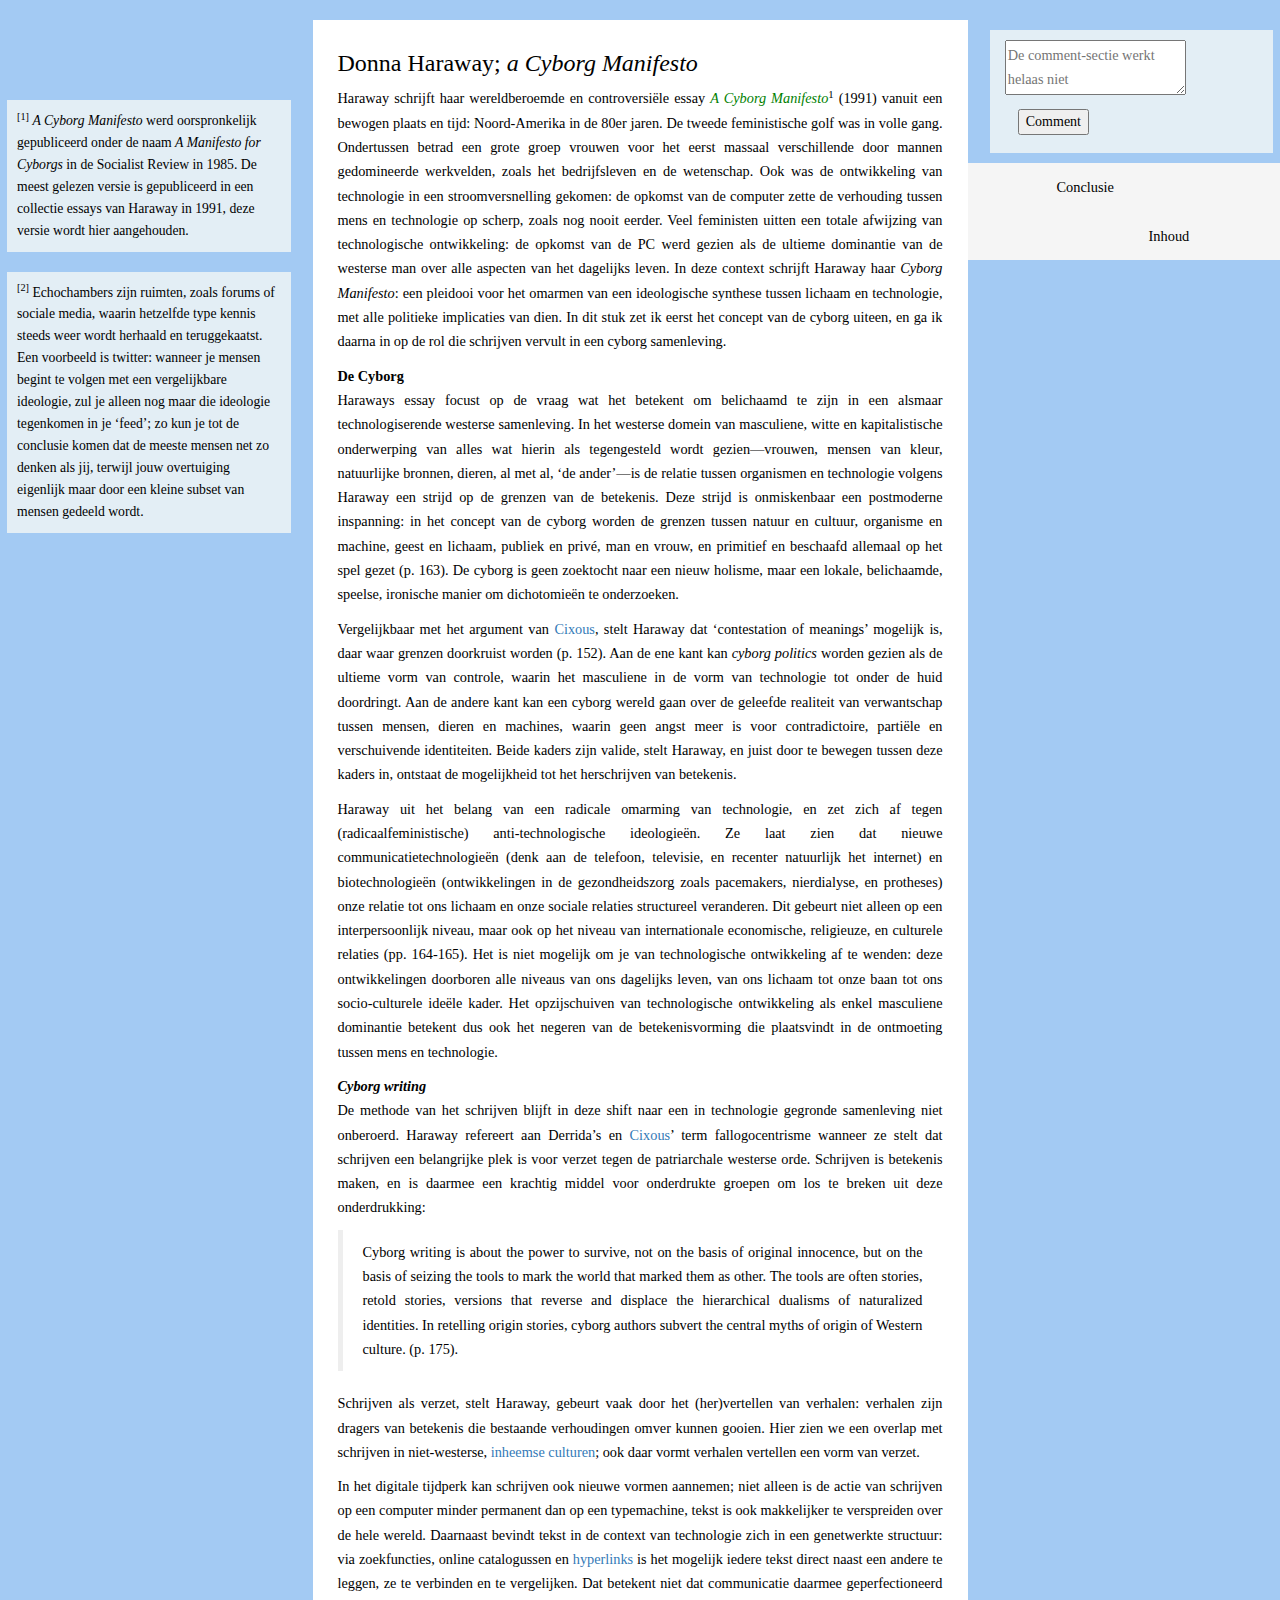
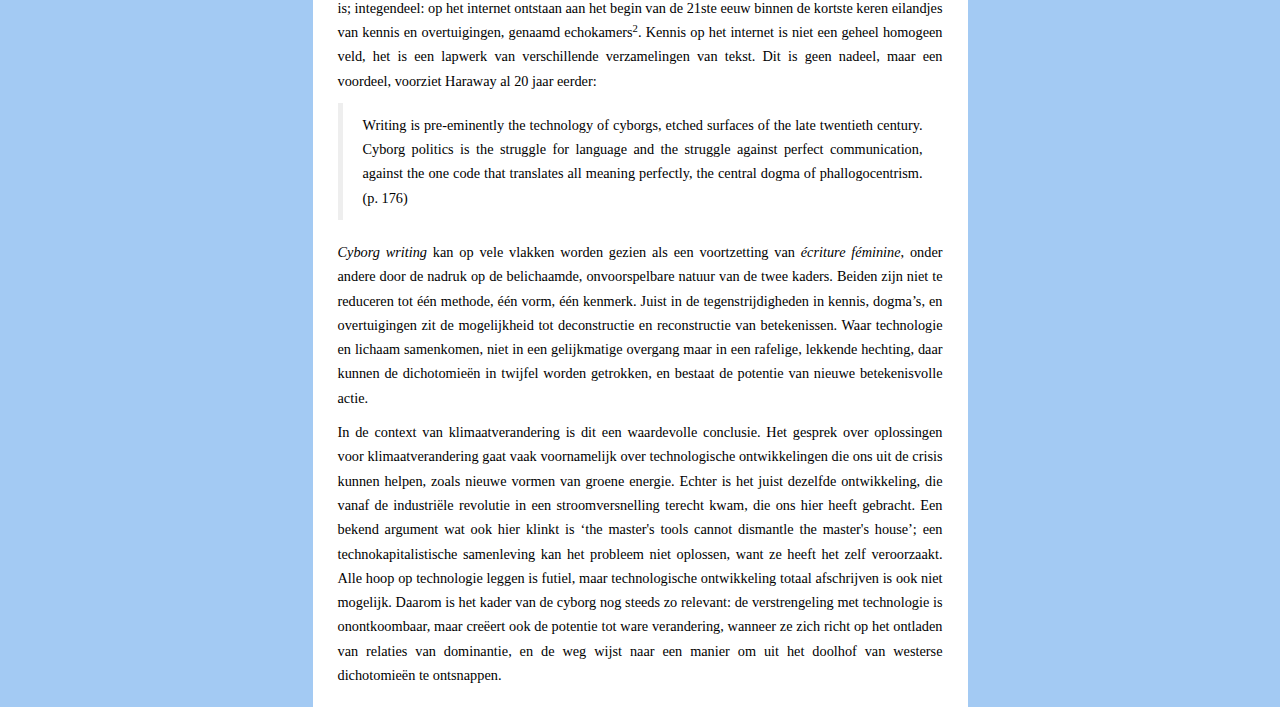
<file: cyborg.html>
<!DOCTYPE html>
<html lang="nl">

<html>

<head>
    <title>Haraway</title>
    <!-- Add bootstrap first, then own stylesheet-->
    <link href="https://maxcdn.bootstrapcdn.com/bootstrap/3.4.1/css/bootstrap.min.css" rel="stylesheet" />
    <link href="kleurtjens.css" rel="stylesheet" />   
</head>

<body style="background-color: rgb(163, 202, 243); margin-top:20px;">
        <div class="row"> 

            <!-- Voetnoten-->
            <div class="col-md-3">
                <br><br><br>
                <p class="voetnoot">
                    <sup>[1]</sup> <i>A Cyborg Manifesto</i> werd oorspronkelijk gepubliceerd onder de naam <i>A Manifesto for Cyborgs</i> in de Socialist Review in 1985. De meest gelezen versie is gepubliceerd in een collectie essays van Haraway in 1991, deze versie wordt hier aangehouden.
                    <br>
                </p>
                <p class= "voetnoot">
                    <sup>[2]</sup> Echochambers zijn ruimten, zoals forums of sociale media, waarin hetzelfde type kennis steeds weer wordt herhaald en teruggekaatst. Een voorbeeld is twitter: wanneer je mensen begint te volgen met een vergelijkbare ideologie, zul je alleen nog maar die ideologie tegenkomen in je ‘feed’; zo kun je tot de conclusie komen dat de meeste mensen net zo denken als jij, terwijl jouw overtuiging eigenlijk maar door een kleine subset van mensen gedeeld wordt.       
                    <br>
                </p>
            </div>

            <!-- Main text-->
            <div class="col-md-6", style="background-color: white;">
            <div class="main_text">
                <h3>Donna Haraway; <i>a Cyborg Manifesto</i></h3>

                <p>
                Haraway schrijft haar wereldberoemde en controversiële essay <i><a class="extern" href=https://archive.org/details/simianscyborgswo0000hara>A Cyborg Manifesto</a></i><sup>1</sup> (1991) vanuit een bewogen plaats en tijd: Noord-Amerika in de 80er jaren. De tweede feministische golf was in volle gang. Ondertussen betrad een grote groep vrouwen voor het eerst massaal verschillende door mannen gedomineerde werkvelden, zoals het bedrijfsleven en de wetenschap. Ook was de ontwikkeling van technologie in een stroomversnelling gekomen: de opkomst van de computer zette de verhouding tussen mens en technologie op scherp, zoals nog nooit eerder. Veel feministen uitten een totale afwijzing van technologische ontwikkeling: de opkomst van de PC werd gezien als de ultieme dominantie van de westerse man over alle aspecten van het dagelijks leven. In deze context schrijft Haraway haar <i>Cyborg Manifesto</i>: een pleidooi voor het omarmen van een ideologische synthese tussen lichaam en technologie, met alle politieke implicaties van dien. In dit stuk zet ik eerst het concept van de cyborg uiteen, en ga ik daarna in op de rol die schrijven vervult in een cyborg samenleving.                  
                </p>

                <p> 
                <b>De Cyborg</b> <br>   
                Haraways essay focust op de vraag wat het betekent om belichaamd te zijn in een alsmaar technologiserende westerse samenleving. In het westerse domein van masculiene, witte en kapitalistische onderwerping van alles wat hierin als tegengesteld wordt gezien—vrouwen, mensen van kleur, natuurlijke bronnen, dieren, al met al, ‘de ander’—is de relatie tussen organismen en technologie volgens Haraway een strijd op de grenzen van de betekenis. Deze strijd is onmiskenbaar een postmoderne inspanning: in het concept van de cyborg worden de grenzen tussen natuur en cultuur, organisme en machine, geest en lichaam, publiek en privé, man en vrouw, en primitief en beschaafd allemaal op het spel gezet (p. 163). De cyborg is geen zoektocht naar een nieuw holisme, maar een lokale, belichaamde, speelse, ironische manier om dichotomieën te onderzoeken.                
                </p>

                <p>
                Vergelijkbaar met het argument van <a href="cixous.html">Cixous</a>, stelt Haraway dat ‘contestation of meanings’ mogelijk is, daar waar grenzen doorkruist worden (p. 152). Aan de ene kant kan <i>cyborg politics</i> worden gezien als de ultieme vorm van controle, waarin het masculiene in de vorm van technologie tot onder de huid doordringt. Aan de andere kant kan een cyborg wereld gaan over de geleefde realiteit van verwantschap tussen mensen, dieren en machines, waarin geen angst meer is voor contradictoire, partiële en verschuivende identiteiten. Beide kaders zijn valide, stelt Haraway, en juist door te bewegen tussen deze kaders in, ontstaat de mogelijkheid tot het herschrijven van betekenis. 
                </p>

                <p>
                Haraway uit het belang van een radicale omarming van technologie, en zet zich af tegen (radicaalfeministische) anti-technologische ideologieën. Ze laat zien dat nieuwe communicatietechnologieën (denk aan de telefoon, televisie, en recenter natuurlijk het internet) en biotechnologieën (ontwikkelingen in de gezondheidszorg zoals pacemakers, nierdialyse, en protheses) onze relatie tot ons lichaam en onze sociale relaties structureel veranderen. Dit gebeurt niet alleen op een interpersoonlijk niveau, maar ook op het niveau van internationale economische, religieuze, en culturele relaties (pp. 164-165). Het is niet mogelijk om je van technologische ontwikkeling af te wenden: deze ontwikkelingen doorboren alle niveaus van ons dagelijks leven, van ons lichaam tot onze baan tot ons socio-culturele ideële kader. Het opzijschuiven van technologische ontwikkeling als enkel masculiene dominantie betekent dus ook het negeren van de betekenisvorming die plaatsvindt in de ontmoeting tussen mens en technologie.
                </p>

                <p> 
                    <b><i>Cyborg writing</i></b> <br>
                    De methode van het schrijven blijft in deze shift naar een in technologie gegronde samenleving niet onberoerd. Haraway refereert aan Derrida’s en <a href="cixous.html">Cixous</a>’ term fallogocentrisme wanneer ze stelt dat schrijven een belangrijke plek is voor verzet tegen de patriarchale westerse orde. Schrijven is betekenis maken, en is daarmee een krachtig middel voor onderdrukte groepen om los te breken uit deze onderdrukking:                     
                        <blockquote>
                            Cyborg writing is about the power to survive, not on the basis of original innocence, but on the basis of seizing the tools to mark the world that marked them as other. The tools are often stories, retold stories, versions that reverse and displace the hierarchical dualisms of naturalized identities. In retelling origin stories, cyborg authors subvert the central myths of origin of Western culture. (p. 175).                         
                        </blockquote>

                        Schrijven als verzet, stelt Haraway, gebeurt vaak door het (her)vertellen van verhalen: verhalen zijn dragers van betekenis die bestaande verhoudingen omver kunnen gooien. Hier zien we een overlap met schrijven in niet-westerse, <a href="inheems.html">inheemse culturen</a>; ook daar vormt verhalen vertellen een vorm van verzet.
                    </p>

                <p> 
                In het digitale tijdperk kan schrijven ook nieuwe vormen aannemen; niet alleen is de actie van schrijven op een computer minder permanent dan op een typemachine, tekst is ook makkelijker te verspreiden over de hele wereld. Daarnaast bevindt tekst in de context van technologie zich in een genetwerkte structuur: via zoekfuncties, online catalogussen en <a href="hypertext.html">hyperlinks</a> is het mogelijk iedere tekst direct naast een andere te leggen, ze te verbinden en te vergelijken. Dat betekent niet dat communicatie daarmee geperfectioneerd is; integendeel: op het internet ontstaan aan het begin van de 21ste eeuw binnen de kortste keren eilandjes van kennis en overtuigingen, genaamd echokamers<sup>2</sup>. Kennis op het internet is niet een geheel homogeen veld, het is een lapwerk van verschillende verzamelingen van tekst. Dit is geen nadeel, maar een voordeel, voorziet Haraway al 20 jaar eerder:                 
                <blockquote>
                    Writing is pre-eminently the technology of cyborgs, etched surfaces of the late twentieth century. Cyborg politics is the struggle for language and the struggle against perfect communication, against the one code that translates all meaning perfectly, the central dogma of phallogocentrism. (p. 176)            
                </blockquote>
                <i>Cyborg writing</i> kan op vele vlakken worden gezien als een voortzetting van <i>écriture féminine</i>, onder andere door de nadruk op de belichaamde, onvoorspelbare natuur van de twee kaders. Beiden zijn niet te reduceren tot één methode, één vorm, één kenmerk. Juist in de tegenstrijdigheden in kennis, dogma’s, en overtuigingen zit de mogelijkheid tot deconstructie en reconstructie van betekenissen. Waar technologie en lichaam samenkomen, niet in een gelijkmatige overgang maar in een rafelige, lekkende hechting, daar kunnen de dichotomieën in twijfel worden getrokken, en bestaat de potentie van nieuwe betekenisvolle actie. 
                </p>

                <p>
                    In de context van klimaatverandering is dit een waardevolle conclusie. Het gesprek over oplossingen voor klimaatverandering gaat vaak voornamelijk over technologische ontwikkelingen die ons uit de crisis kunnen helpen, zoals nieuwe vormen van groene energie. Echter is het juist dezelfde ontwikkeling, die vanaf de industriële revolutie in een stroomversnelling terecht kwam, die ons hier heeft gebracht. Een bekend argument wat ook hier klinkt is ‘the master's tools cannot dismantle the master's house’; een technokapitalistische samenleving kan het probleem niet oplossen, want ze heeft het zelf veroorzaakt. Alle hoop op technologie leggen is futiel, maar technologische ontwikkeling totaal afschrijven is ook niet mogelijk. Daarom is het kader van de cyborg nog steeds zo relevant: de verstrengeling met technologie is onontkoombaar, maar creëert ook de potentie tot ware verandering, wanneer ze zich richt op het ontladen van relaties van dominantie, en de weg wijst naar een manier om uit het doolhof van westerse dichotomieën te ontsnappen.
                </p>

            </div>
            </div>
            
            <!-- Comments-->
            <div class="col-md-3">
                <p>
                <div class="comment">
                    <form>
                        <textarea placeholder='De comment-sectie werkt helaas niet'></textarea>
                        <div class="btn">
                            <input type="submit" value="Comment">
                        </div>
                    </form>
                </div>
            </p>
        </div>       
    <br>

    <ul>
        <li class="button_right">
            <a href="conclusie.html">Conclusie</a>
        </li>
        <li class="button_left">
            <a href="inhoud.html">Inhoud</a>
        </li>
    </ul>

</body>
</html>
</file>
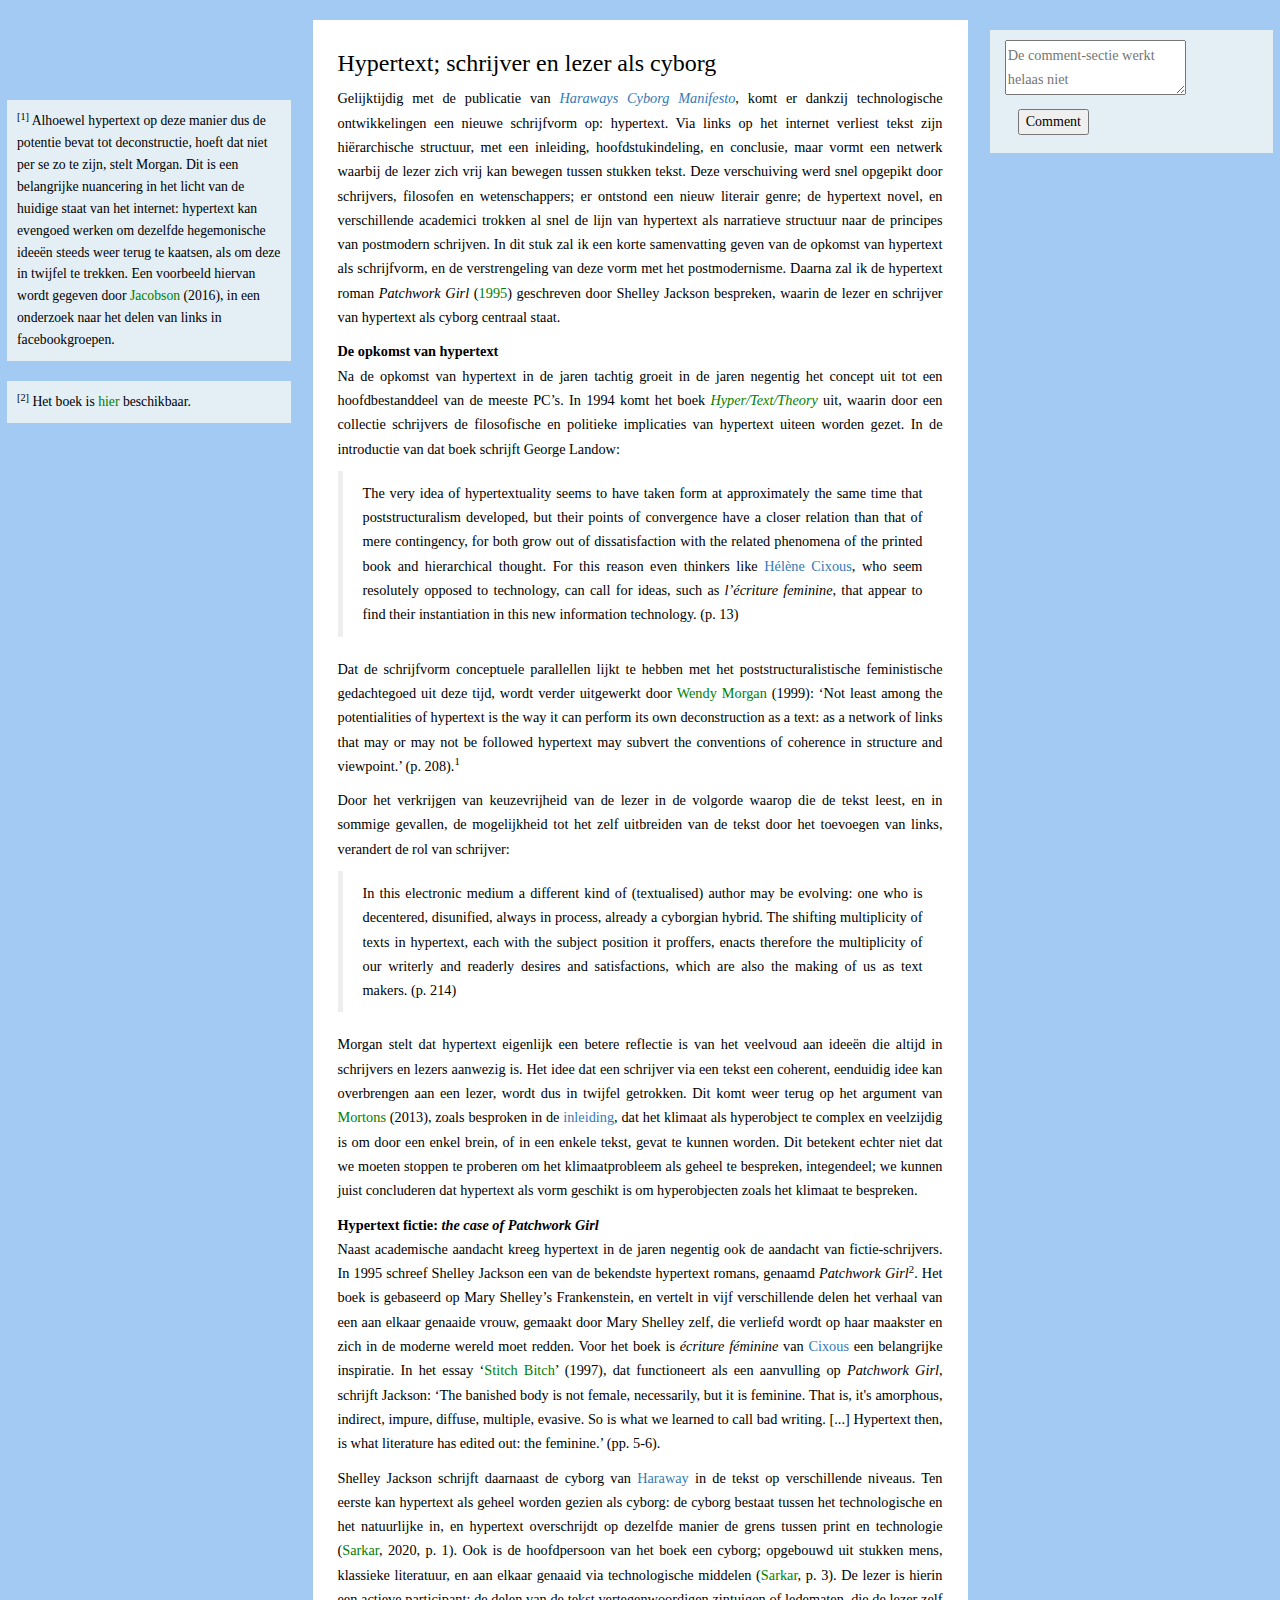
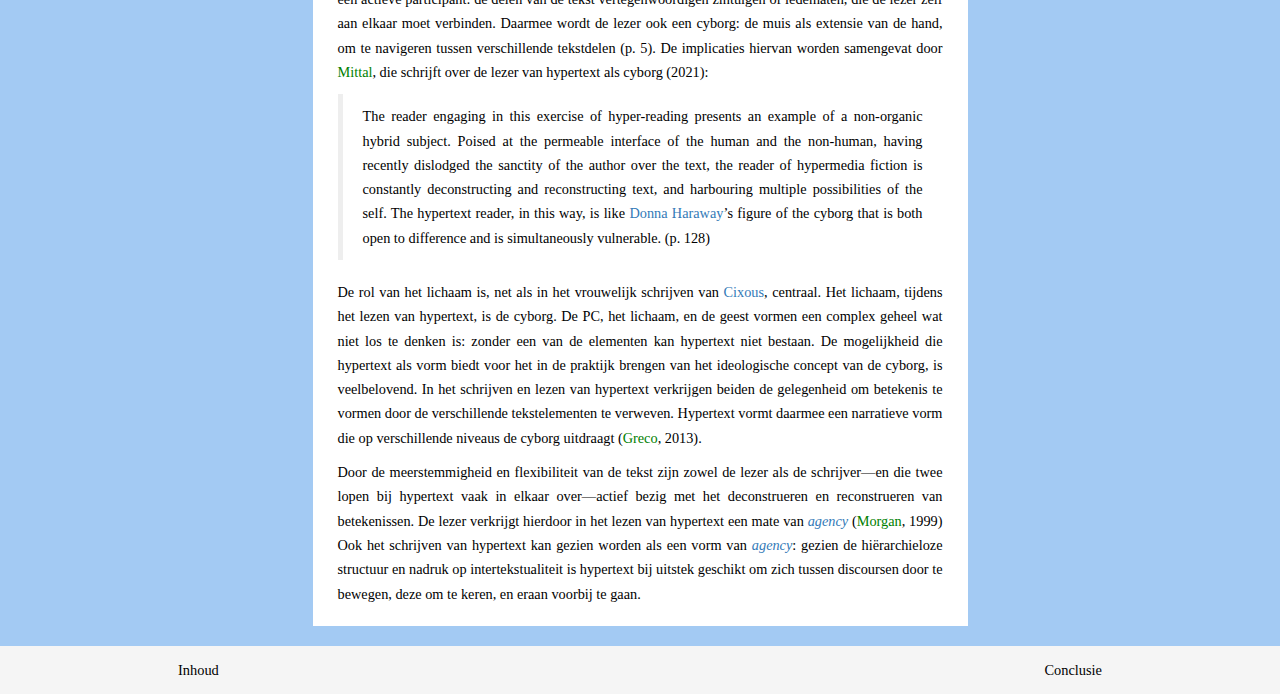
<file: hypertext.html>
<!DOCTYPE html>
<html lang="nl">

<html>

<head>
    <title>Hypertext</title>
    <!-- Add bootstrap first, then own stylesheet-->
    <link href="https://maxcdn.bootstrapcdn.com/bootstrap/3.4.1/css/bootstrap.min.css" rel="stylesheet" />
    <link href="kleurtjens.css" rel="stylesheet" />   
</head>

<body style="background-color: rgb(163, 202, 243); margin-top:20px;">
        <div class="row"> 

            <!-- Voetnoten-->
            <div class="col-md-3">
                <br><br><br>
                <p class="voetnoot">
                    <sup>[1]</sup> Alhoewel hypertext op deze manier dus de potentie bevat tot deconstructie, hoeft dat niet per se zo te zijn, stelt Morgan. Dit is een belangrijke nuancering in het licht van de huidige staat van het internet: hypertext kan evengoed werken om dezelfde hegemonische ideeën steeds weer terug te kaatsen, als om deze in twijfel te trekken. Een voorbeeld hiervan wordt gegeven door <a class="extern" href=https://www.tandfonline.com/doi/abs/10.1080/1369118X.2015.1064461>Jacobson</a> (2016), in een onderzoek naar het delen van links in facebookgroepen.
                    <br>
                </p>
                
                <p class = "voetnoot">
                    <sup>[2]</sup> Het boek is <a class = "extern" href = http://www.eastgate.com/catalog/PatchworkGirl.html>hier</a> beschikbaar. 
                <br>
                </p>
            </div>

            <!-- Main text-->
            <div class="col-md-6", style="background-color: white;">
            <div class="main_text">
                <h3>Hypertext; schrijver en lezer als cyborg</h3>

                <p> 
                    Gelijktijdig met de publicatie van <i><a href="cyborg.html">Haraways Cyborg Manifesto</a></i>, komt er dankzij technologische ontwikkelingen een nieuwe schrijfvorm op: hypertext. Via links op het internet verliest tekst zijn hiërarchische structuur, met een inleiding, hoofdstukindeling, en conclusie, maar vormt een netwerk waarbij de lezer zich vrij kan bewegen tussen stukken tekst. Deze verschuiving werd snel opgepikt door schrijvers, filosofen en wetenschappers; er ontstond een nieuw literair genre; de hypertext novel, en verschillende academici trokken al snel de lijn van hypertext als narratieve structuur naar de principes van postmodern schrijven. In dit stuk zal ik een korte samenvatting geven van de opkomst van hypertext als schrijfvorm, en de verstrengeling van deze vorm met het postmodernisme. Daarna zal ik de hypertext roman <i>Patchwork Girl</i> (<a class="extern" href=http://www.eastgate.com/catalog/PatchworkGirl.html>1995</a>) geschreven door Shelley Jackson bespreken, waarin de lezer en schrijver van hypertext als cyborg centraal staat.                
                </p>

                <b>De opkomst van hypertext</b>
                <p>
                Na de opkomst van hypertext in de jaren tachtig groeit in de jaren negentig het concept uit tot een hoofdbestanddeel van de meeste PC’s. In 1994 komt het boek <i><a class="extern" href=https://archive.org/details/hypertexttheory00geor>Hyper/Text/Theory</a></i> uit, waarin door een collectie schrijvers de filosofische en politieke implicaties van hypertext uiteen worden gezet. In de introductie van dat boek schrijft George Landow:                     
                <blockquote>
                    The very idea of hypertextuality seems to have taken form at approximately the same time that poststructuralism developed, but their points of convergence have a closer relation than that of mere contingency, for both grow out of dissatisfaction with the related phenomena of the printed book and hierarchical thought. For this reason even thinkers like <a href="cixous.html">Hélène Cixous</a>, who seem resolutely opposed to technology, can call for ideas, such as <i>l’écriture feminine</i>, that appear to find their instantiation in this new information technology. (p. 13)                    
                </blockquote>
                Dat de schrijfvorm conceptuele parallellen lijkt te hebben met het poststructuralistische feministische gedachtegoed uit deze tijd, wordt verder uitgewerkt door <a class="extern" href=https://dl.acm.org/doi/pdf/10.1145/294469.294910>Wendy Morgan</a> (1999): ‘Not least among the potentialities of hypertext is the way it can perform its own deconstruction as a text: as a network of links that may or may not be followed hypertext may subvert the conventions of coherence in structure and viewpoint.’ (p. 208).<sup>1</sup>                 
                </p>

                <p>
                Door het verkrijgen van keuzevrijheid van de lezer in de volgorde waarop die de tekst leest, en in sommige gevallen, de mogelijkheid tot het zelf uitbreiden van de tekst door het toevoegen van links, verandert de rol van schrijver:                
                    <blockquote>
                        In this electronic medium a different kind of (textualised) author may be evolving: one who is decentered, disunified, always in process, already a cyborgian hybrid.  The shifting multiplicity of texts in hypertext, each with the subject position it proffers, enacts therefore the multiplicity of our writerly and readerly desires and satisfactions, which are also the making of us as text makers. (p. 214)                    
                    </blockquote>
                    Morgan stelt dat hypertext eigenlijk een betere reflectie is van het veelvoud aan ideeën die altijd in schrijvers en lezers aanwezig is. Het idee dat een schrijver via een tekst een coherent, eenduidig idee kan overbrengen aan een lezer, wordt dus in twijfel getrokken. Dit komt weer terug op het argument van <a class="extern" href=https://books.google.com/books?hl=nl&lr=&id=qu5zDwAAQBAJ&oi=fnd&pg=PT9&dq=Morton,+T.+(2013).+Hyperobjects:+Philosophy+and+Ecology+After+the+End+of+the+World.+Posthumanities.&ots=mbceCFvLiU&sig=3irAH3zam_jGuMGBbCFr0lMWCzs>Mortons</a> (2013), zoals besproken in de <a href="inleiding.html">inleiding</a>, dat het klimaat als hyperobject te complex en veelzijdig is om door een enkel brein, of in een enkele tekst, gevat te kunnen worden. Dit betekent echter niet dat we moeten stoppen te proberen om het klimaatprobleem als geheel te bespreken, integendeel; we kunnen juist concluderen dat hypertext als vorm geschikt is om hyperobjecten zoals het klimaat te bespreken.                 
                </p>
                
                <b>Hypertext fictie: <i>the case of Patchwork Girl</i></b>
                <p>
                    Naast academische aandacht kreeg hypertext in de jaren negentig ook de aandacht van fictie-schrijvers. In 1995 schreef Shelley Jackson een van de bekendste hypertext romans, genaamd <i>Patchwork Girl</i><sup>2</sup>. Het boek is gebaseerd op Mary Shelley’s Frankenstein, en vertelt in vijf verschillende delen het verhaal van een aan elkaar genaaide vrouw, gemaakt door Mary Shelley zelf, die verliefd wordt op haar maakster en zich in de moderne wereld moet redden. Voor het boek is <i>écriture féminine</i> van <a href="cixous.html">Cixous</a> een belangrijke inspiratie. In het essay ‘<a class="extern" href=https://courses.bloodedbythought.org/m2tw/wp-content/uploads/2015/03/JacksonShelley_stitch-bitch-the-patchwork-girl.pdf>Stitch Bitch</a>’ (1997), dat functioneert als een aanvulling op <i>Patchwork Girl</i>, schrijft Jackson: ‘The banished body is not female, necessarily, but it is feminine. That is, it's amorphous, indirect, impure, diffuse, multiple, evasive. So is what we learned to call bad writing. [...] Hypertext then, is what literature has edited out: the feminine.’ (pp. 5-6).
                </p> 

                <p>
                    Shelley Jackson schrijft daarnaast de cyborg van <a href="cyborg.html">Haraway</a> in de tekst op verschillende niveaus. Ten eerste kan hypertext als geheel worden gezien als cyborg: de cyborg bestaat tussen het technologische en het natuurlijke in, en hypertext overschrijdt op dezelfde manier de grens tussen print en technologie (<a class="extern" href=http://rupkatha.com/V12/n5/rioc1s2n2.pdf>Sarkar</a>, 2020, p. 1). Ook is de hoofdpersoon van het boek een cyborg; opgebouwd uit stukken mens, klassieke literatuur, en aan elkaar genaaid via technologische middelen (<a class="extern" href=http://rupkatha.com/V12/n5/rioc1s2n2.pdf>Sarkar</a>, p. 3). De lezer is hierin een actieve participant: de delen van de tekst vertegenwoordigen zintuigen of ledematen, die de lezer zelf aan elkaar moet verbinden. Daarmee wordt de lezer ook een cyborg: de muis als extensie van de hand, om te navigeren tussen verschillende tekstdelen (p. 5). De implicaties hiervan worden samengevat door <a class="extern" href=https://link.springer.com/chapter/10.1007/978-981-15-9934-7_13>Mittal</a>, die schrijft over de lezer van hypertext als cyborg (2021):
                    <blockquote>
                        The reader engaging in this exercise of hyper-reading presents an example of a non-organic hybrid subject. Poised at the permeable interface of the human and the non-human, having recently dislodged the sanctity of the author over the text, the reader of hypermedia fiction is constantly deconstructing and reconstructing text, and harbouring multiple possibilities of the self. The hypertext reader, in this way, is like <a href="cyborg.html">Donna Haraway</a>’s figure of the cyborg that is both open to difference and is simultaneously vulnerable. (p. 128)                    
                    </blockquote>
                    De rol van het lichaam is, net als in het vrouwelijk schrijven van <a href="cixous.html">Cixous</a>, centraal. Het lichaam, tijdens het lezen van hypertext, is de cyborg. De PC, het lichaam, en de geest vormen een complex geheel wat niet los te denken is: zonder een van de elementen kan hypertext niet bestaan. De mogelijkheid die hypertext als vorm biedt voor het in de praktijk brengen van het ideologische concept van de cyborg, is veelbelovend. In het schrijven en lezen van hypertext verkrijgen beiden de gelegenheid om betekenis te vormen door de verschillende tekstelementen te verweven. Hypertext vormt daarmee een narratieve vorm die op verschillende niveaus de cyborg uitdraagt (<a class="extern"href=http://www.cyberartsweb.org/cpace/ht/greco3.html>Greco</a>, 2013).                 
                </p>

                <p>
                    Door de meerstemmigheid en flexibiliteit van de tekst zijn zowel de lezer als de schrijver—en die twee lopen bij hypertext vaak in elkaar over—actief bezig met het deconstrueren en reconstrueren van betekenissen. De lezer verkrijgt hierdoor in het lezen van hypertext een mate van <i><a href="agency.html">agency</a></i> (<a class="extern" href=https://dl.acm.org/doi/pdf/10.1145/294469.294910>Morgan</a>, 1999) Ook het schrijven van hypertext kan gezien worden als een vorm van <i><a href="agency.html">agency</a></i>: gezien de hiërarchieloze structuur en nadruk op intertekstualiteit is hypertext bij uitstek geschikt om zich tussen discoursen door te bewegen, deze om te keren, en eraan voorbij te gaan.                 
                </p>
            </div>
            </div>
            
            <!-- Comments-->
            <div class="col-md-3">
                <p>
                <div class="comment">
                    <form>
                        <textarea placeholder='De comment-sectie werkt helaas niet'></textarea>
                        <div class="btn">
                            <input type="submit" value="Comment">
                        </div>
                    </form>
                </div>
                </p>
           </div>
        </div>       
    <br>

    <ul>
        <li class="button_right">
            <a href="conclusie.html">Conclusie</a>
        </li>
        <li class="button_left">
            <a href="inhoud.html">Inhoud</a>
        </li>
    </ul>

</body>
</html>
</file>
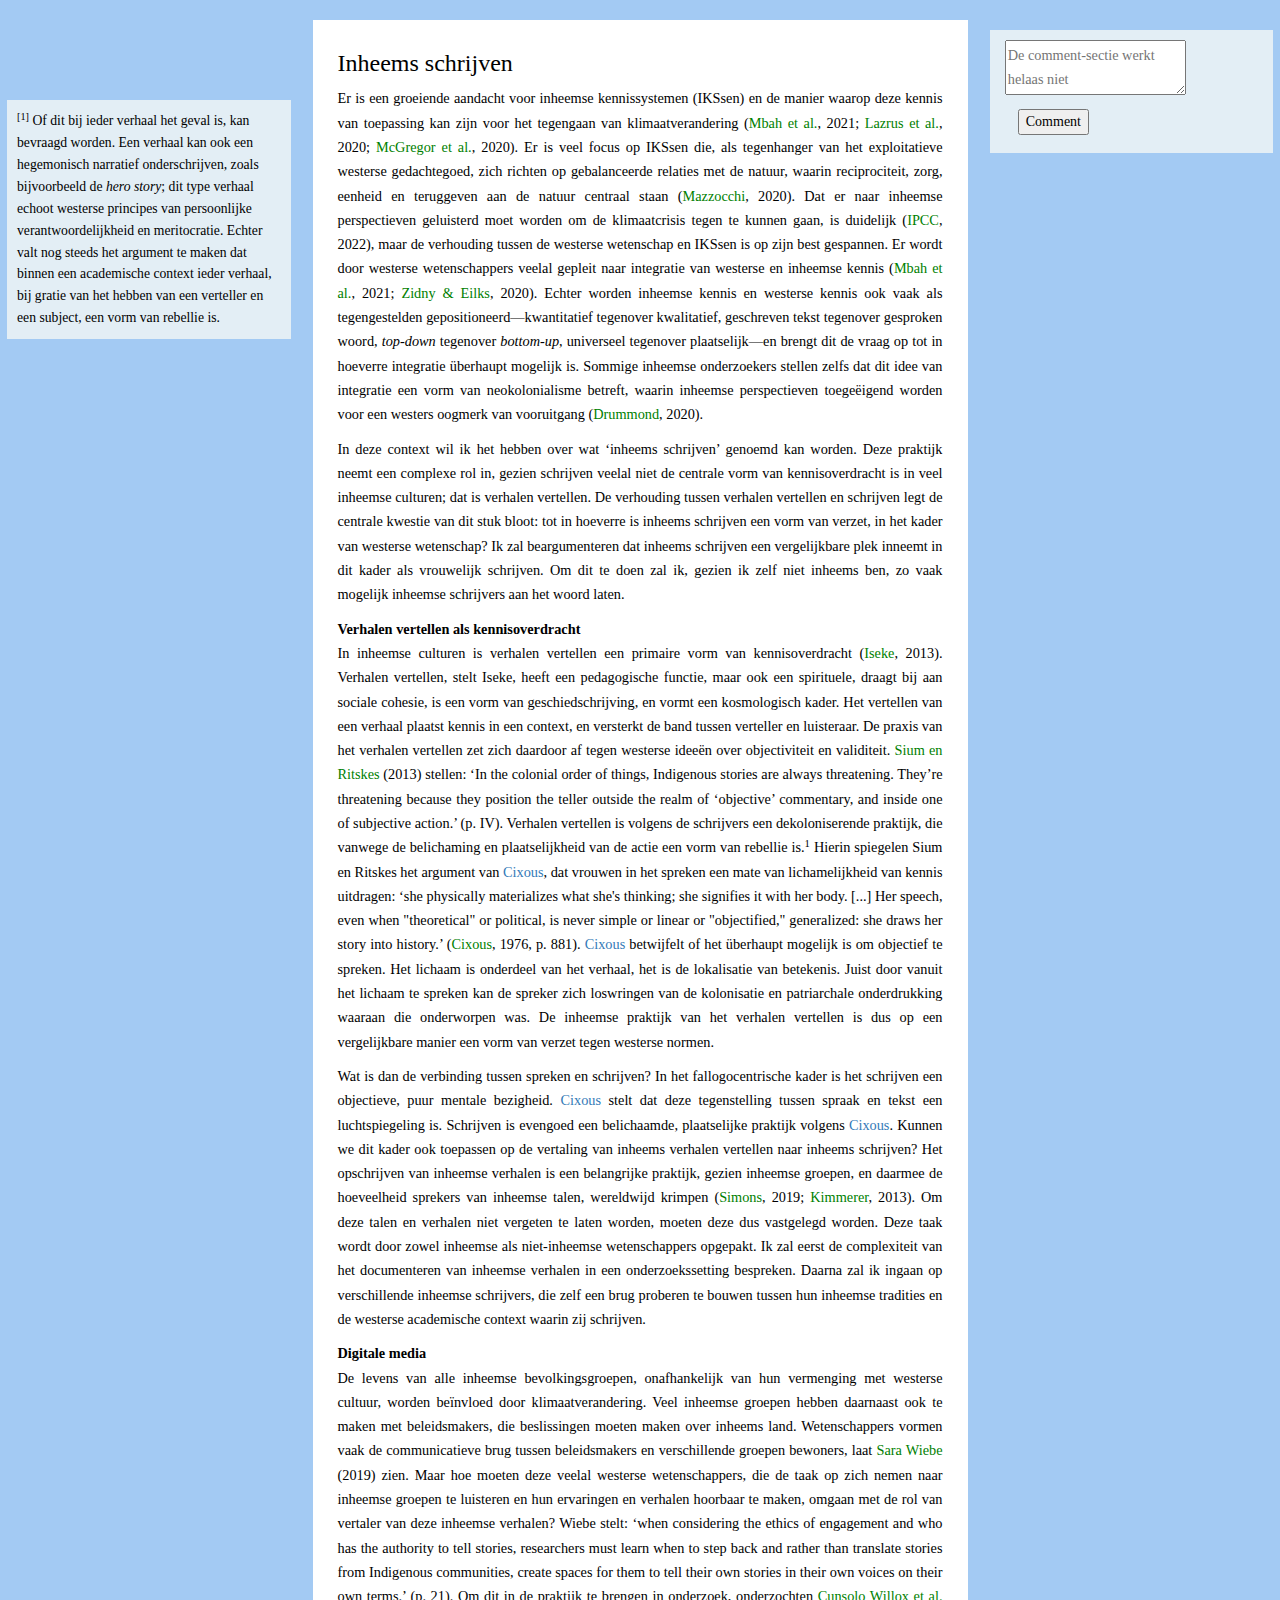
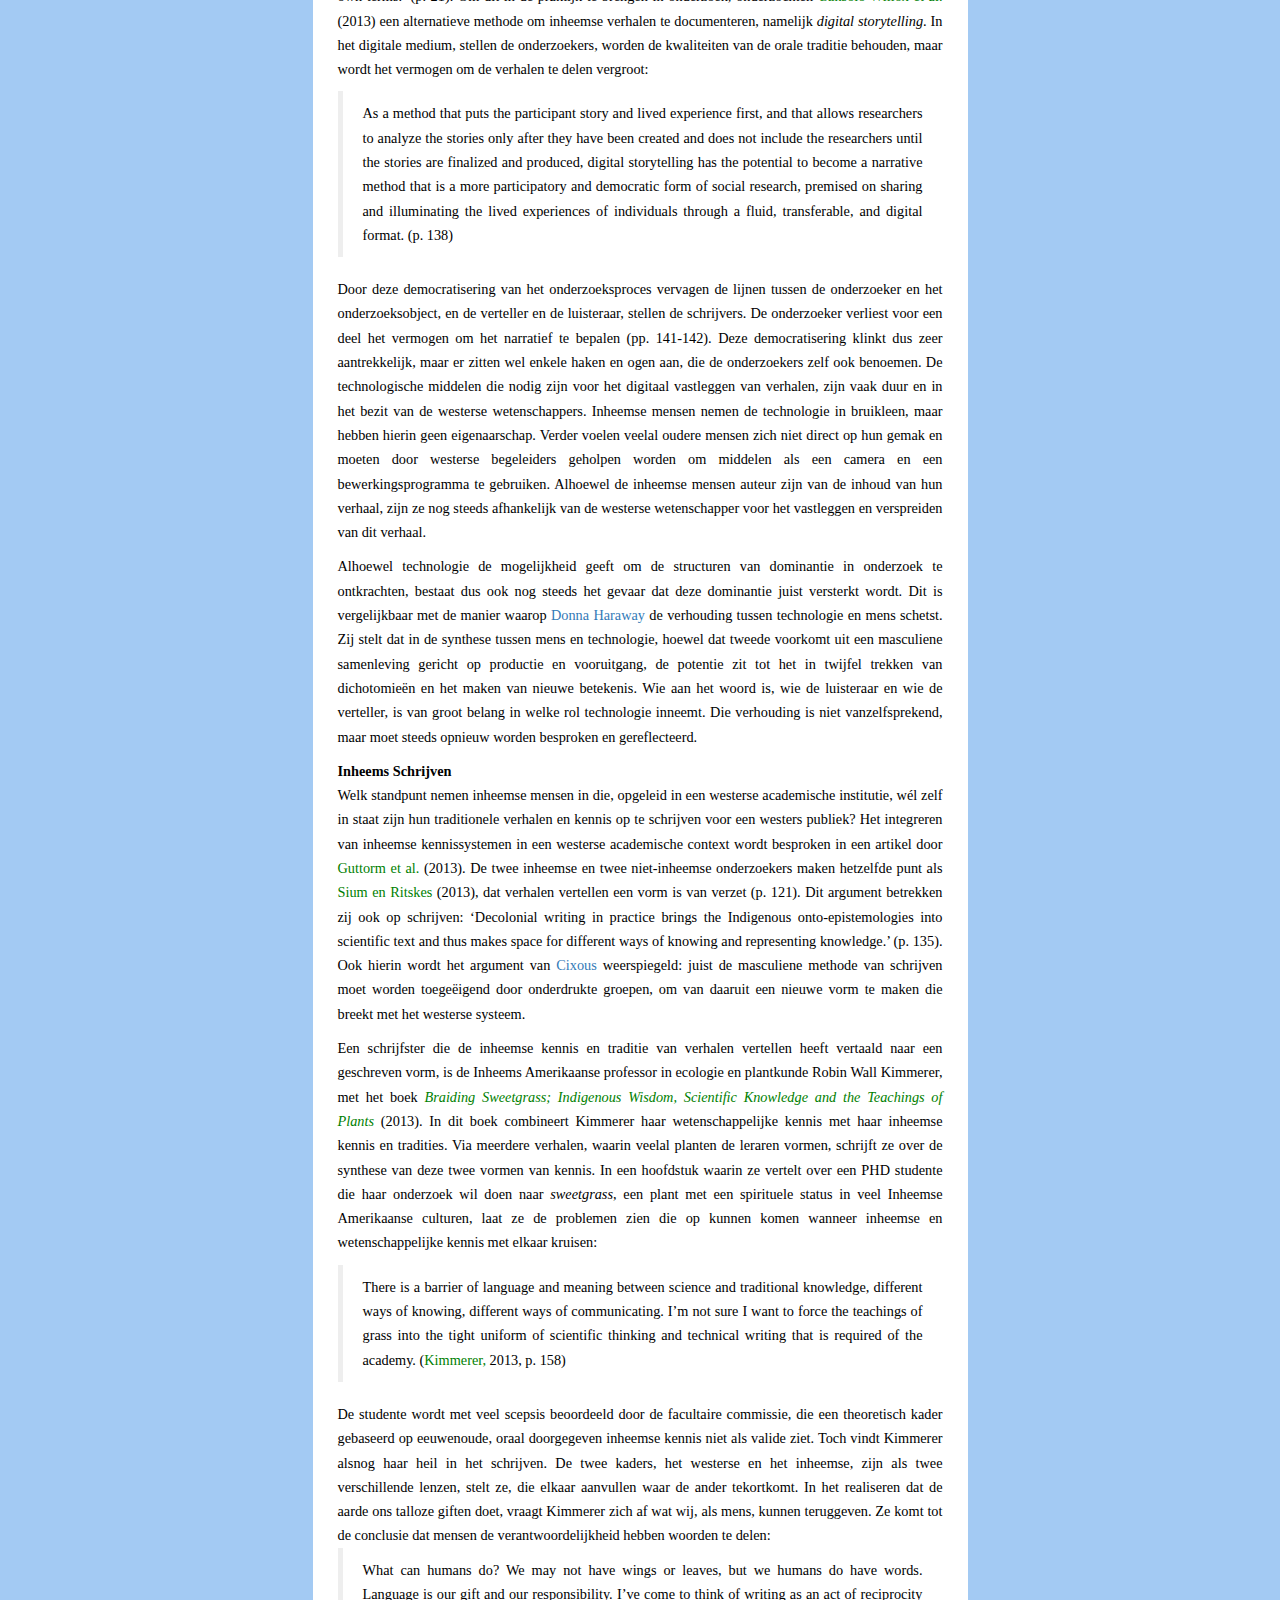
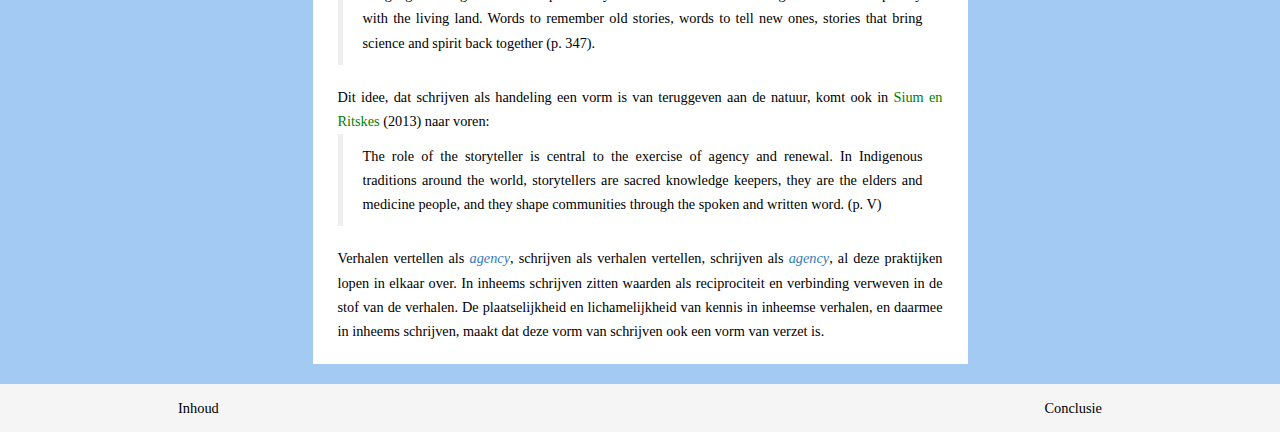
<file: inheems.html>
<!DOCTYPE html>
<html lang="nl">

<html>

<head>
    <title>Inheems schrijven</title>
    <!-- Add bootstrap first, then own stylesheet-->
    <link href="https://maxcdn.bootstrapcdn.com/bootstrap/3.4.1/css/bootstrap.min.css" rel="stylesheet" />
    <link href="kleurtjens.css" rel="stylesheet" />   
</head>

<body style="background-color: rgb(163, 202, 243); margin-top:20px;">
        <div class="row"> 
            <div class="col-md-3">
                <br><br><br>
                <p class="voetnoot">
                    <sup>[1]</sup> Of dit bij ieder verhaal het geval is, kan bevraagd worden. Een verhaal kan ook een hegemonisch narratief onderschrijven, zoals bijvoorbeeld de <i>hero story</i>; dit type verhaal echoot westerse principes van persoonlijke verantwoordelijkheid en meritocratie. Echter valt nog steeds het argument te maken dat binnen een academische context ieder verhaal, bij gratie van het hebben van een verteller en een subject, een vorm van rebellie is. 
                    <br>
                </p>
            </div>

            <!-- Main text-->
            <div class="col-md-6", style="background-color: white;">
            <div class="main_text">
                <h3>Inheems schrijven</h3>

                <p> 
                Er is een groeiende aandacht voor inheemse kennissystemen (IKSsen) en de manier waarop deze kennis van toepassing kan zijn voor het tegengaan van klimaatverandering (<a class="extern" href=https://www.mdpi.com/1086446>Mbah et al.</a>, 2021; <a class="extern" href=https://journals.plos.org/climate/article?id=10.1371/journal.pclm.0000005>Lazrus et al.</a>, 2020; <a class="extern" href=https://www.sciencedirect.com/science/article/pii/S1877343520300075>McGregor et al.</a>, 2020). Er is veel focus op IKSsen die, als tegenhanger van het exploitatieve westerse gedachtegoed, zich richten op gebalanceerde relaties met de natuur, waarin reciprociteit, zorg, eenheid en teruggeven aan de natuur centraal staan (<a class="extern" href=https://journals.sagepub.com/doi/pdf/10.1177/2053019619898888>Mazzocchi</a>, 2020). Dat er naar inheemse perspectieven geluisterd moet worden om de klimaatcrisis tegen te kunnen gaan, is duidelijk (<a class="extern" href=https://www.ipcc.ch/report/ar6/wg2/>IPCC</a>, 2022), maar de verhouding tussen de westerse wetenschap en IKSsen is op zijn best gespannen. Er wordt door westerse wetenschappers veelal gepleit naar integratie van westerse en inheemse kennis (<a class="extern" href=https://www.mdpi.com/1086446>Mbah et al.</a>, 2021; <a class="extern" href=https://www.sciencedirect.com/science/article/pii/S2352554119303407?casa_token=CmpAP-t6ETIAAAAA:ctWQdT6l3Gg-K5QQRgq4mA9Hjdu_-s3HKl_rc6QoADPtqLwTRQUKDqF_05N4gZdblqyoZk8Gc1yY>Zidny & Eilks</a>, 2020). Echter worden inheemse kennis en westerse kennis ook vaak als tegengestelden gepositioneerd—kwantitatief tegenover kwalitatief, geschreven tekst tegenover gesproken woord, <i>top-down</i> tegenover <i>bottom-up</i>, universeel tegenover plaatselijk—en brengt dit de vraag op tot in hoeverre integratie überhaupt mogelijk is. Sommige inheemse onderzoekers stellen zelfs dat dit idee van integratie een vorm van neokolonialisme betreft, waarin inheemse perspectieven toegeëigend worden voor een westers oogmerk van vooruitgang (<a class="extern" href=https://www.cambridge.org/core/journals/australian-journal-of-indigenous-education/article/embodied-indigenous-knowledges-protecting-and-privileging-indigenous-peoples-ways-of-knowing-being-and-doing-in-undergraduate-nursing-education/F11FF25BBFCD6E2342404337E5D72B13>Drummond</a>, 2020).                 
                </p> 

                <p>
                In deze context wil ik het hebben over wat ‘inheems schrijven’ genoemd kan worden. Deze praktijk neemt een complexe rol in, gezien schrijven veelal niet de centrale vorm van kennisoverdracht is in veel inheemse culturen; dat is verhalen vertellen. De verhouding tussen verhalen vertellen en schrijven legt de centrale kwestie van dit stuk bloot: tot in hoeverre is inheems schrijven een vorm van verzet, in het kader van westerse wetenschap? Ik zal beargumenteren dat inheems schrijven een vergelijkbare plek inneemt in dit kader als vrouwelijk schrijven. Om dit te doen zal ik, gezien ik zelf niet inheems ben, zo vaak mogelijk inheemse schrijvers aan het woord laten. 
                </p>        

                <b>Verhalen vertellen als kennisoverdracht</b><br>
                <p>
                In inheemse culturen is verhalen vertellen een primaire vorm van kennisoverdracht (<a class="extern" href=https://journals.sagepub.com/doi/pdf/10.1525/irqr.2013.6.4.559?casa_token=kbcAfvKSKO8AAAAA:9ECMZclCG92pqMF-_TeM2bje_vznrALdXB58-hxOsXn7XsTwhcfeOyix4fasEdi_6wjGXllbrlwZ-H0>Iseke</a>, 2013). Verhalen vertellen, stelt Iseke, heeft een pedagogische functie, maar ook een spirituele, draagt bij aan sociale cohesie, is een vorm van geschiedschrijving, en vormt een kosmologisch kader. Het vertellen van een verhaal plaatst kennis in een context, en versterkt de band tussen verteller en luisteraar. De praxis van het verhalen vertellen zet zich daardoor af tegen westerse ideeën over objectiviteit en validiteit. <a class="extern" href=https://jps.library.utoronto.ca/index.html/des/article/view/19626>Sium en Ritskes</a> (2013) stellen: ‘In the colonial order of things, Indigenous stories are always threatening. They’re threatening because they position the teller outside the realm of ‘objective’ commentary, and inside one of subjective action.’ (p. IV). Verhalen vertellen is volgens de schrijvers een dekoloniserende praktijk, die vanwege de belichaming en plaatselijkheid van de actie een vorm van rebellie is.<sup>1</sup> Hierin spiegelen Sium en Ritskes het argument van <a href="cixous.html">Cixous</a>, dat vrouwen in het spreken een mate van lichamelijkheid van kennis uitdragen: ‘she physically materializes what she's thinking; she signifies it with her body. [...] Her speech, even when "theoretical" or political, is never simple or linear or "objectified," generalized: she draws her story into history.’ (<a class="extern" href="https://www.academia.edu/30461229/CIXOUS_Helene_The_Laugh_of_the_Medusa">Cixous</a>, 1976, p. 881). <a href="cixous.html">Cixous</a> betwijfelt of het überhaupt mogelijk is om objectief te spreken. Het lichaam is onderdeel van het verhaal, het is de lokalisatie van betekenis. Juist door vanuit het lichaam te spreken kan de spreker zich loswringen van de kolonisatie en patriarchale onderdrukking waaraan die onderworpen was. De inheemse praktijk van het verhalen vertellen is dus op een vergelijkbare manier een vorm van verzet tegen westerse normen.                 
                </p>
                
                <p>
                Wat is dan de verbinding tussen spreken en schrijven? In het fallogocentrische kader is het schrijven een objectieve, puur mentale bezigheid. <a href="cixous.html">Cixous</a> stelt dat deze tegenstelling tussen spraak en tekst een luchtspiegeling is. Schrijven is evengoed een belichaamde, plaatselijke praktijk volgens <a href="cixous.html">Cixous</a>. Kunnen we dit kader ook toepassen op de vertaling van inheems verhalen vertellen naar inheems schrijven? Het opschrijven van inheemse verhalen is een belangrijke praktijk, gezien inheemse groepen, en daarmee de hoeveelheid sprekers van inheemse talen, wereldwijd krimpen (<a class="extern" href=http://journals.linguisticsociety.org/proceedings/index.html/PLSA/article/view/4532>Simons</a>, 2019; <a class="extern" href=https://www.robinwallkimmerer.com/books>Kimmerer</a>, 2013). Om deze talen en verhalen niet vergeten te laten worden, moeten deze dus vastgelegd worden. Deze taak wordt door zowel inheemse als niet-inheemse wetenschappers opgepakt. Ik zal eerst de complexiteit van het documenteren van inheemse verhalen in een onderzoekssetting bespreken. Daarna zal ik ingaan op verschillende inheemse schrijvers, die zelf een brug proberen te bouwen tussen hun inheemse tradities en de westerse academische context waarin zij schrijven.                
                </p>

                <b>Digitale media</b><br>
                <p>
                De levens van alle inheemse bevolkingsgroepen, onafhankelijk van hun vermenging met westerse cultuur, worden beïnvloed door klimaatverandering. Veel inheemse groepen hebben daarnaast ook te maken met beleidsmakers, die beslissingen moeten maken over inheems land. Wetenschappers vormen vaak de communicatieve brug tussen beleidsmakers en verschillende groepen bewoners, laat <a class="extern" href=https://pdfs.semanticscholar.org/da30/33ea605f488dc4db4bfe287c0081ef949524.pdf>Sara Wiebe</a> (2019) zien. Maar hoe moeten deze veelal westerse wetenschappers, die de taak op zich nemen naar inheemse groepen te luisteren en hun ervaringen en verhalen hoorbaar te maken, omgaan met de rol van vertaler van deze inheemse verhalen? Wiebe stelt: ‘when considering the ethics of engagement and who has the authority to tell stories, researchers must learn when to step back and rather than translate stories from Indigenous communities, create spaces for them to tell their own stories in their own voices on their own terms.’ (p. 21). Om dit in de praktijk te brengen in onderzoek, onderzochten <a class="extern" href="https://journals.sagepub.com/doi/pdf/10.1177/1468794112446105?casa_token=P7R3I0xtp5MAAAAA:UzgJOQZYhteLkf00vrC3NQy6yqPa_n5SqEMtFpAzIHoL9VURG4-sDaPqpaxO4nHga0aGLGk7irk6f4A">Cunsolo Willox et al.</a> (2013) een alternatieve methode om inheemse verhalen te documenteren, namelijk <i>digital storytelling</i>. In het digitale medium, stellen de onderzoekers, worden de kwaliteiten van de orale traditie behouden, maar wordt het vermogen om de verhalen te delen vergroot:                     
                    <blockquote>
                    As a method that puts the participant story and lived experience first, and that allows researchers to analyze the stories only after they have been created and does not include the researchers until the stories are finalized and produced, digital storytelling has the potential to become a narrative method that is a more participatory and democratic form of social research, premised on sharing and illuminating the lived experiences of individuals through a fluid, transferable, and digital format. (p. 138)                    
                    </blockquote>
                Door deze democratisering van het onderzoeksproces vervagen de lijnen tussen de onderzoeker en het onderzoeksobject, en de verteller en de luisteraar, stellen de schrijvers. De onderzoeker verliest voor een deel het vermogen om het narratief te bepalen (pp. 141-142). Deze democratisering klinkt dus zeer aantrekkelijk, maar er zitten wel enkele haken en ogen aan, die de onderzoekers zelf ook benoemen. De technologische middelen die nodig zijn voor het digitaal vastleggen van verhalen, zijn vaak duur en in het bezit van de westerse wetenschappers. Inheemse mensen nemen de technologie in bruikleen, maar hebben hierin geen eigenaarschap. Verder voelen veelal oudere mensen zich niet direct op hun gemak en moeten door westerse begeleiders geholpen worden om middelen als een camera en een bewerkingsprogramma te gebruiken. Alhoewel de inheemse mensen auteur zijn van de inhoud van hun verhaal, zijn ze nog steeds afhankelijk van de westerse wetenschapper voor het vastleggen en verspreiden van dit verhaal.                 
                </p>

                <p>
                Alhoewel technologie de mogelijkheid geeft om de structuren van dominantie in onderzoek te ontkrachten, bestaat dus ook nog steeds het gevaar dat deze dominantie juist versterkt wordt. Dit is vergelijkbaar met de manier waarop <a href="cyborg.html">Donna Haraway</a> de verhouding tussen technologie en mens schetst. Zij stelt dat in de synthese tussen mens en technologie, hoewel dat tweede voorkomt uit een masculiene samenleving gericht op productie en vooruitgang, de potentie zit tot het in twijfel trekken van dichotomieën en het maken van nieuwe betekenis. Wie aan het woord is, wie de luisteraar en wie de verteller, is van groot belang in welke rol technologie inneemt. Die verhouding is niet vanzelfsprekend, maar moet steeds opnieuw worden besproken en gereflecteerd.                 
                </p>
                
                <b>Inheems Schrijven</b><br>
                <p>
                Welk standpunt nemen inheemse mensen in die, opgeleid in een westerse academische institutie, wél zelf in staat zijn hun traditionele verhalen en kennis op te schrijven voor een westers publiek? Het integreren van inheemse kennissystemen in een westerse academische context wordt besproken in een artikel door <a class="extern" href=https://library.oapen.org/bitstream/handle/20.500.12657/49765/1/9789004463097.pdf#page=128>Guttorm et al.</a> (2013). De twee inheemse en twee niet-inheemse onderzoekers maken hetzelfde punt als <a class="extern" href=https://jps.library.utoronto.ca/index.html/des/article/view/19626>Sium en Ritskes</a> (2013), dat verhalen vertellen een vorm is van verzet (p. 121). Dit argument betrekken zij ook op schrijven: ‘Decolonial writing in practice brings the Indigenous onto-epistemologies into scientific text and thus makes space for different ways of knowing and representing knowledge.’ (p. 135). Ook hierin wordt het argument van <a href="cixous.html">Cixous</a> weerspiegeld: juist de masculiene methode van schrijven moet worden toegeëigend door onderdrukte groepen, om van daaruit een nieuwe vorm te maken die breekt met het westerse systeem.                
                </p> 
                
                <p>
                Een schrijfster die de inheemse kennis en traditie van verhalen vertellen heeft vertaald naar een geschreven vorm, is de Inheems Amerikaanse professor in ecologie en plantkunde Robin Wall Kimmerer, met het boek <i><a class="extern" href=https://www.robinwallkimmerer.com/books>Braiding Sweetgrass; Indigenous Wisdom, Scientific Knowledge and the Teachings of Plants</a></i> (2013). In dit boek combineert Kimmerer haar wetenschappelijke kennis met haar inheemse kennis en tradities. Via meerdere verhalen, waarin veelal planten de leraren vormen, schrijft ze over de synthese van deze twee vormen van kennis. In een hoofdstuk waarin ze vertelt over een PHD studente die haar onderzoek wil doen naar <i>sweetgrass</i>, een plant met een spirituele status in veel Inheemse Amerikaanse culturen, laat ze de problemen zien die op kunnen komen wanneer inheemse en wetenschappelijke kennis met elkaar kruisen:                    
                    <blockquote>
                        There is a barrier of language and meaning between science and traditional knowledge, different ways of knowing, different ways of communicating. I’m not sure I want to force the teachings of grass into the tight uniform of scientific thinking and technical writing that is required of the academy. (<a class="extern" href= https://www.robinwallkimmerer.com/books>Kimmerer,</a> 2013, p. 158)                    
                    </blockquote>
                    De studente wordt met veel scepsis beoordeeld door de facultaire commissie, die een theoretisch kader gebaseerd op eeuwenoude, oraal doorgegeven inheemse kennis niet als valide ziet. Toch vindt Kimmerer alsnog haar heil in het schrijven. De twee kaders, het westerse en het inheemse, zijn als twee verschillende lenzen, stelt ze, die elkaar aanvullen waar de ander tekortkomt. In het realiseren dat de aarde ons talloze giften doet, vraagt Kimmerer zich af wat wij, als mens, kunnen teruggeven. Ze komt tot de conclusie dat mensen de verantwoordelijkheid hebben woorden te delen:
                    <blockquote>
                        What can humans do? We may not have wings or leaves, but we humans do have words. Language is our gift and our responsibility. I’ve come to think of writing as an act of reciprocity with the living land. Words to remember old stories, words to tell new ones, stories that bring science and spirit back together (p. 347).                    
                    </blockquote>
                    Dit idee, dat schrijven als handeling een vorm is van teruggeven aan de natuur, komt ook in <a class="extern" href=https://jps.library.utoronto.ca/index.html/des/article/view/19626>Sium en Ritskes</a> (2013) naar voren:                    
                    <blockquote>
                        The role of the storyteller is central to the exercise of agency and renewal. In Indigenous traditions around the world, storytellers are sacred knowledge keepers, they are the elders and medicine people, and they shape communities through the spoken and written word. (p. V)                    
                    </blockquote>
                    Verhalen vertellen als <i><a href="agency.html">agency</a></i>, schrijven als verhalen vertellen, schrijven als <i><a href="agency.html">agency</a></i>, al deze praktijken lopen in elkaar over. In inheems schrijven zitten waarden als reciprociteit en verbinding verweven in de stof van de verhalen. De plaatselijkheid en lichamelijkheid van kennis in inheemse verhalen, en daarmee in inheems schrijven, maakt dat deze vorm van schrijven ook een vorm van verzet is.  
                </p>
                </div>
            </div>
            
            <!-- Comments-->
            <div class="col-md-3">
                <p>
                <div class="comment">
                    <form>
                        <textarea placeholder='De comment-sectie werkt helaas niet'></textarea>
                        <div class="btn">
                            <input type="submit" value="Comment">
                        </div>
                    </form>
                </div>
                </p>
           </div>
        </div>         
    <br>

    <ul>
        <li class="button_right">
            <a href="conclusie.html">Conclusie</a>
        </li>
        <li class="button_left">
            <a href="inhoud.html">Inhoud</a>
        </li>
    </ul>

</body>
</html>
</file>
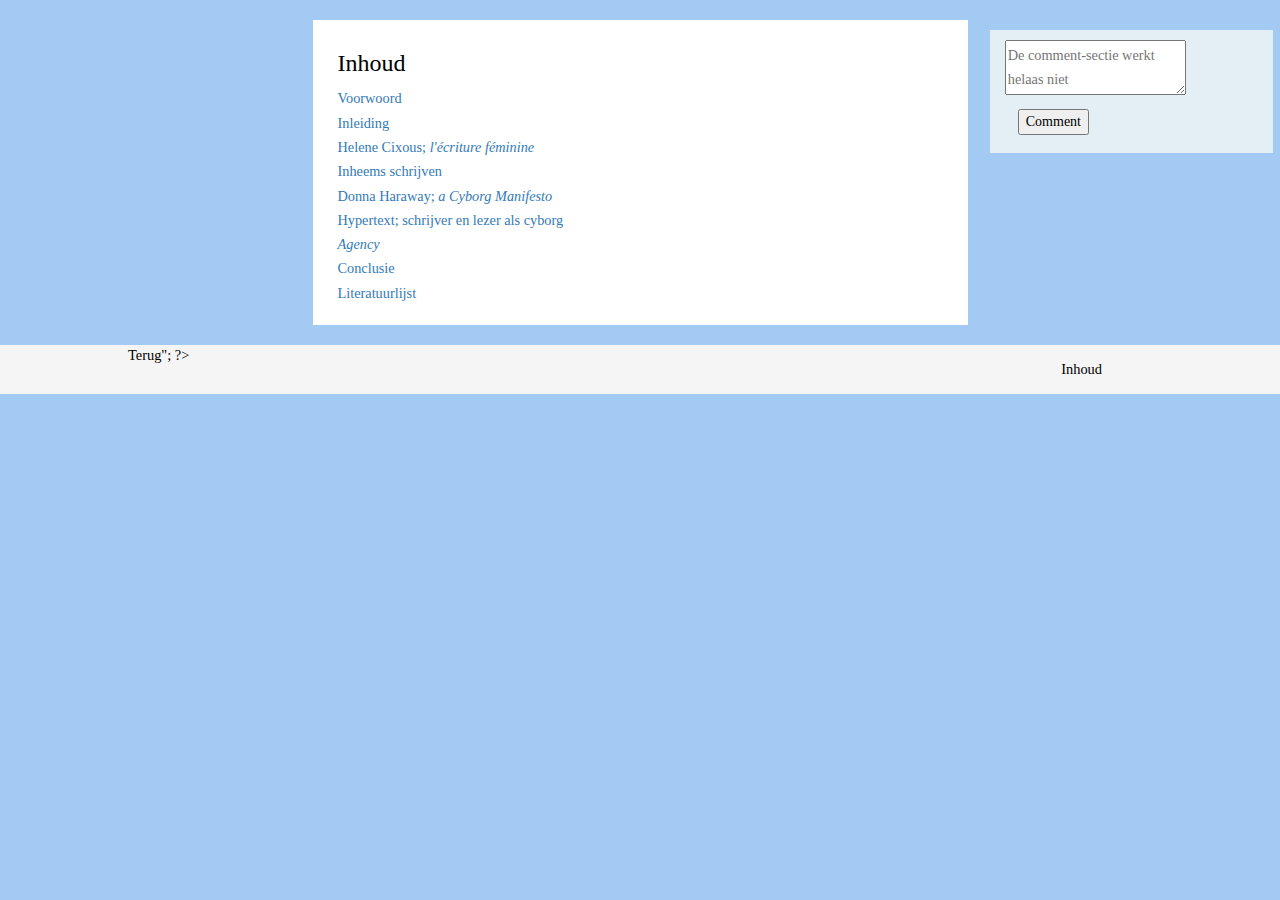
<file: inhoud.html>
<!DOCTYPE html>
<html lang="nl">

<head>
    <title>Inhoud</title>

    <!-- Add bootstrap first, then own stylesheet-->
    <link href="https://maxcdn.bootstrapcdn.com/bootstrap/3.4.1/css/bootstrap.min.css" rel="stylesheet" />
    <link href="kleurtjens.css" rel="stylesheet" />
</head>

<body style="background-color: rgb(163, 202, 243); margin-top:20px;">
        <div class="row"> 

            <!-- Voetnoten-->
            <div class="col-md-3">
                <!-- <br><br><br>
                <p class="voetnoot">
                    <sup>[1]</sup> HTML, de primaire programmeertaal die gebruikt wordt voor het maken van websites, staat voor HyperText Markup Language. De taal is gemaakt voor het organiseren van grote hoeveelheden data, en het mogelijk maken te navigeren in deze data via links.
                    <br>
                </p>
                <p class= "voetnoot">
                    <sup>[2]</sup> Het ontstaan van hypertext wordt toegeschreven aan de schrijver Jorge Luis Borges, die in zijn korte verhaal ‘The Garden of Forking Paths’ het verhaal van de hoofdpersoon schrijft als een labyrinth wat steeds weer op zichzelf terugkomt, en daardoor tot in het oneindige doorgaat (Murray, p. 3, 2003).
                    <br>
                </p> -->
            </div>

            <!-- Main text-->
            <div class="col-md-6", style="background-color: white;">
            <div class="main_text">
            <h3>Inhoud</h3>
                <p>
                    <a href="index.html">Voorwoord</a>
                    <br>
                    <a href="inleiding.html">Inleiding</a>
                    <br>
                    <a href="cixous.html">Helene Cixous; <i>l'écriture féminine</i></a>
                    <br>
                    <a href="inheems.html"> Inheems schrijven</a>
                    <br>
                    <a href="cyborg.html">Donna Haraway; <i>a Cyborg Manifesto</i></a>
                    <br>
                    <a href="hypertext.html">Hypertext; schrijver en lezer als cyborg</a>
                    <br>
                    <a href="agency.html"><i>Agency</i></a>
                    <br>
                    <a href="conclusie.html">Conclusie</a>
                    <br>
                    <a href="bronnen.html">Literatuurlijst</a>
                </p>
            </div>
            </div>
            
            <!-- Comments-->
            <div class="col-md-3">
                <p>
                    <div class="comment">
                        <form>
                            <textarea placeholder='De comment-sectie werkt helaas niet'></textarea>
                            <div class="btn">
                                <input type="submit" value="Comment">
                            </div>
                        </form>
                    </div>
                    </p>
           </div>
        </div>       
    <br>

    <ul>
        <li class="button_left">
            <?html
                $url = htmlspecialchars($_SERVER['HTTP_REFERER']);
                echo "<a href='$url'>Terug</a>";       
            ?>
        </li>
        <li class="button_right">
            <a href="inhoud.html">Inhoud</a>
        </li>
    </ul>

</body>
</html>
</file>
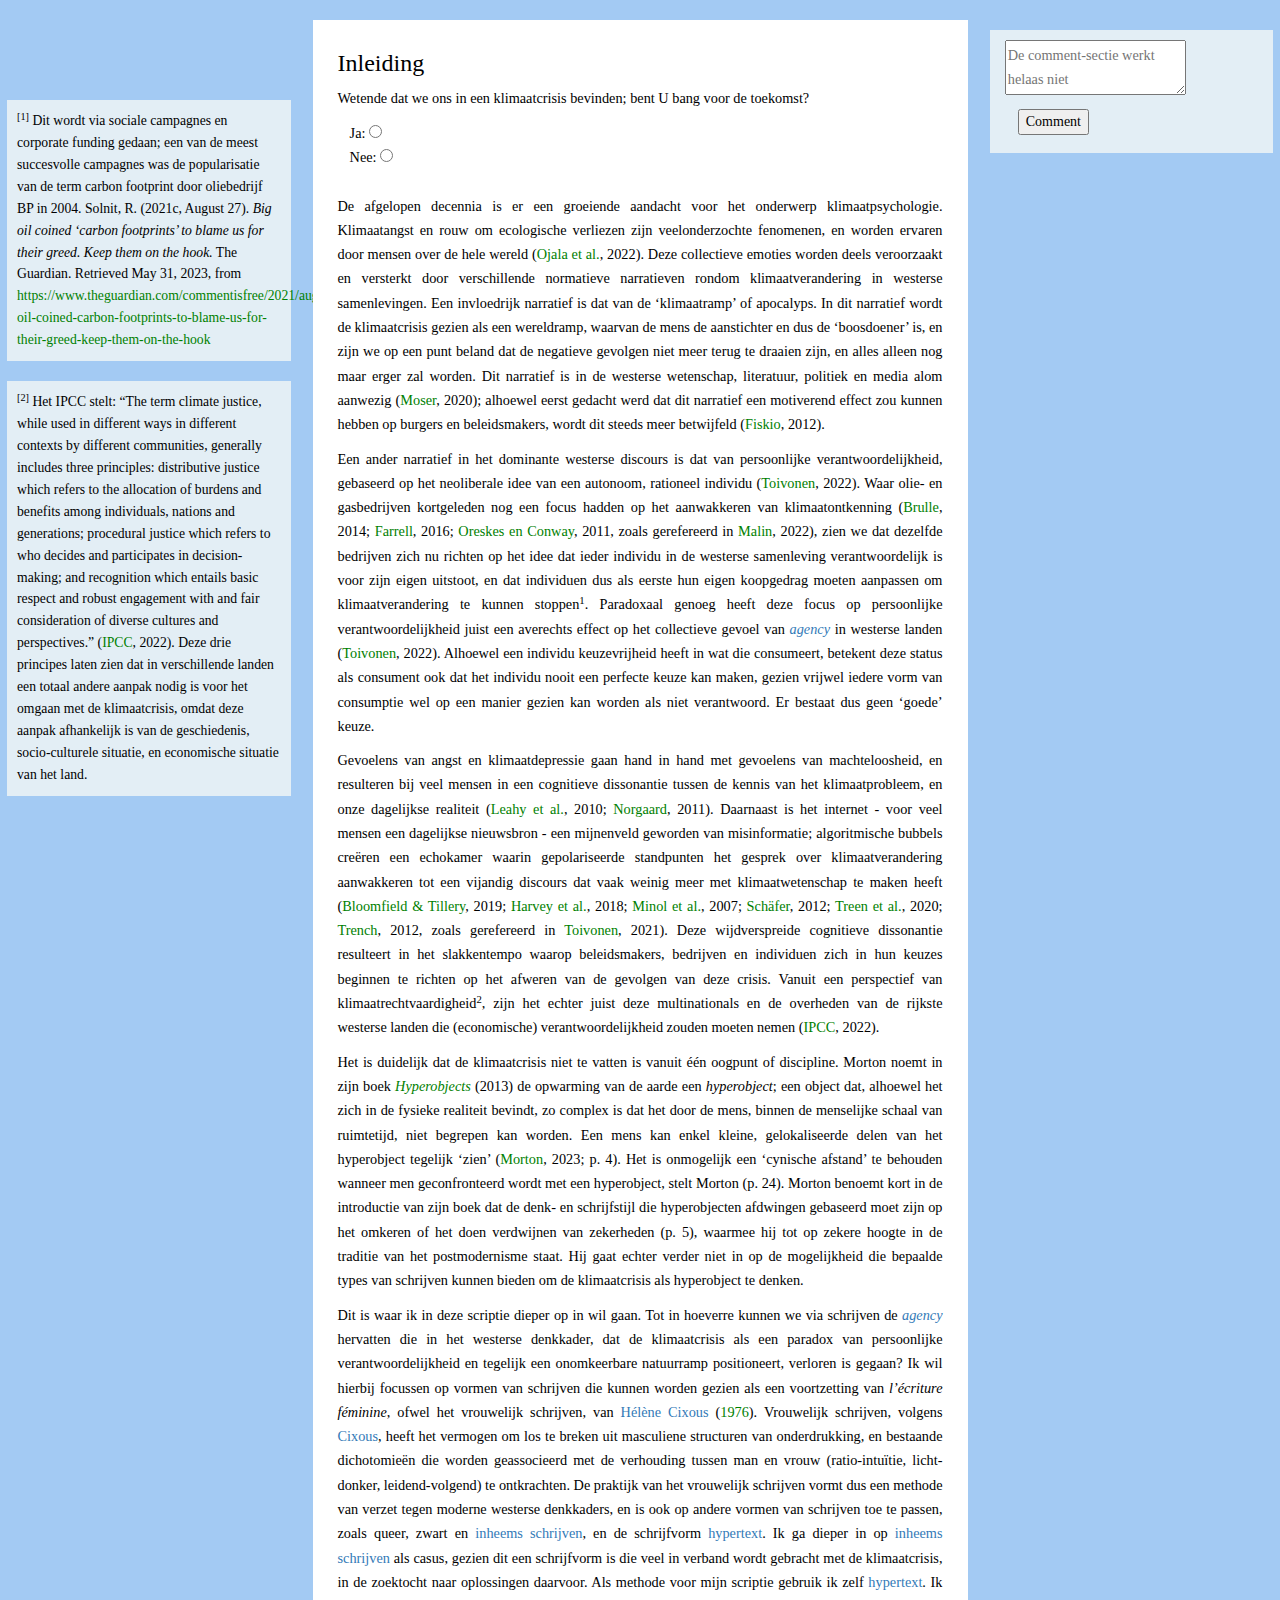
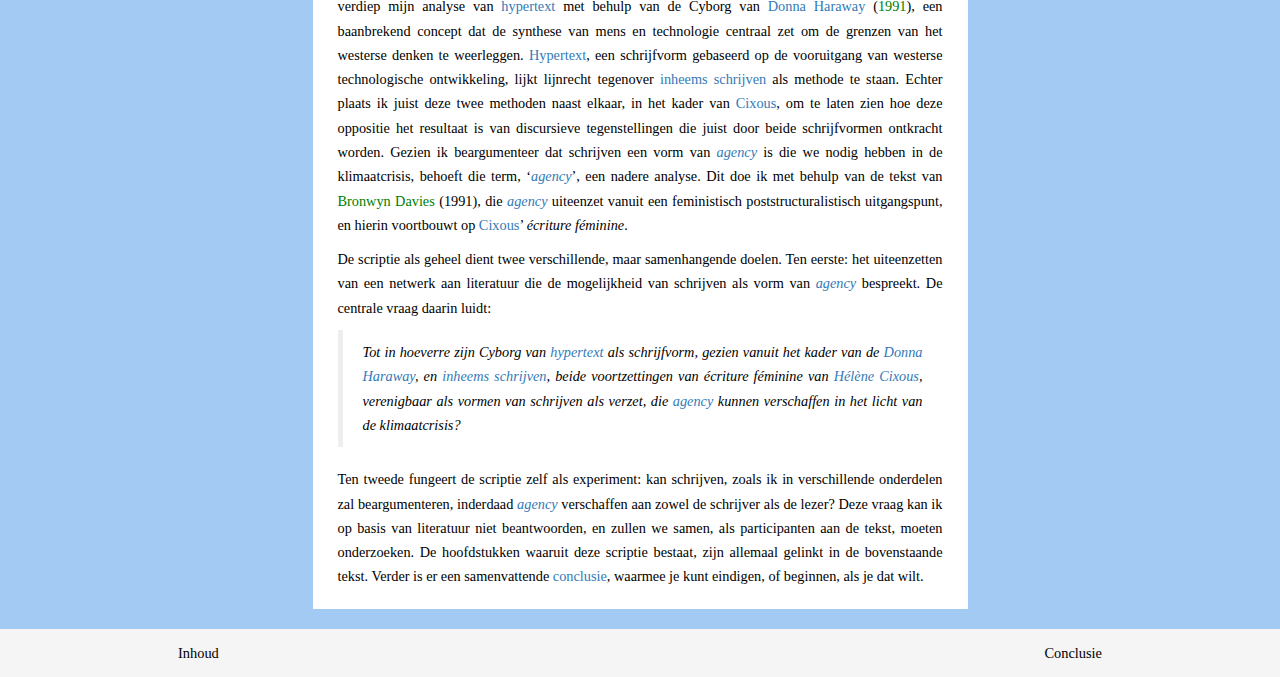
<file: inleiding.html>
<!DOCTYPE html>
<html lang="nl">
    <head>
        <title>Inleiding</title>

        <!-- Add bootstrap first, then own stylesheet-->
        <link href="https://maxcdn.bootstrapcdn.com/bootstrap/3.4.1/css/bootstrap.min.css" rel="stylesheet" />
        <link href="kleurtjens.css" rel="stylesheet" />

        <script>
            function getVote(int) {
            var xmlhttp=new XMLHttpRequest();
            xmlhttp.onreadystatechange=function() {
                if (this.readyState==4 && this.status==200) {
                document.getElementById("poll").innerHTML=this.responseText;}
                }
            xmlhttp.open("GET","poll_vote.html?vote="+int,true);
            xmlhttp.send();
            }
        </script>
    </head>

    <body style="background-color: rgb(163, 202, 243); margin-top:20px;">
        <div class="row"> 

            <!-- Voetnoten-->
            <div class="col-md-3">
            <div data-mdb-sticky-position="top">
                <br><br><br>
                <p class="voetnoot">
                    <sup>[1]</sup> Dit wordt via sociale campagnes en corporate funding gedaan; een van de meest succesvolle campagnes was de popularisatie van de term carbon footprint door oliebedrijf BP in 2004. Solnit, R. (2021c, August 27). <i>Big oil coined ‘carbon footprints’ to blame us for their greed. Keep them on the hook.</i> The Guardian. Retrieved May 31, 2023, from <a class="extern" href = "https://www.theguardian.com/commentisfree/2021/aug/23/big-oil-coined-carbon-footprints-to-blame-us-for-their-greed-keep-them-on-the-hook">https://www.theguardian.com/commentisfree/2021/aug/23/big-oil-coined-carbon-footprints-to-blame-us-for-their-greed-keep-them-on-the-hook</a> 
                    <br>
                </p>
                <p class= "voetnoot">
                    <sup>[2]</sup> Het IPCC stelt: “The term climate justice, while used in different ways in different contexts by different communities, generally includes three principles: distributive justice which refers to the allocation of burdens and benefits among individuals, nations and generations; procedural justice which refers to who decides and participates in decision-making; and recognition which entails basic respect and robust engagement with and fair consideration of diverse cultures and perspectives.” (<a class="extern"href="https://www.ipcc.ch/report/ar6/wg2/">IPCC</a>, 2022). Deze drie principes laten zien dat in verschillende landen een totaal andere aanpak nodig is voor het omgaan met de klimaatcrisis, omdat deze aanpak afhankelijk is van de geschiedenis, socio-culturele situatie, en economische situatie van het land.
                    <br>
                </p>
            </div>
            </div>

            <!-- Main text-->
            <div class="col-md-6", style="background-color: white;">
            <div class="main_text">
                <h3>Inleiding</h3>
                <p>Wetende dat we ons in een klimaatcrisis bevinden; bent U bang voor de toekomst?</p>
                <div id="poll">
                    <form>
                        Ja: <input type="radio" name="vote" value="0" onclick="getVote(this.value)"><br>
                        Nee: <input type="radio" name="vote" value="1" onclick="getVote(this.value)">
                    </form>
                </div>
                <br>

                <p>
                De afgelopen decennia is er een groeiende aandacht voor het onderwerp klimaatpsychologie. Klimaatangst en rouw om ecologische verliezen zijn veelonderzochte fenomenen, en worden ervaren door mensen over de hele wereld (<a class="extern" href=https://www.annualreviews.org/doi/abs/10.1146/annurev-environ-012220-022716>Ojala et al.</a>, 2022). Deze collectieve emoties worden deels veroorzaakt en versterkt door verschillende normatieve narratieven rondom klimaatverandering in westerse samenlevingen. Een invloedrijk narratief is dat van de ‘klimaatramp’ of apocalyps. In dit narratief wordt de klimaatcrisis gezien als een wereldramp, waarvan de mens de aanstichter en dus de ‘boosdoener’ is, en zijn we op een punt beland dat de negatieve gevolgen niet meer terug te draaien zijn, en alles alleen nog maar erger zal worden. Dit narratief is in de westerse wetenschap, literatuur, politiek en media alom aanwezig (<a class="extern" href=https://wires.onlinelibrary.wiley.com/doi/abs/10.1002/wcc.606?casa_token=vCFM69BTrIIAAAAA:Hk-g_n7k69Z7wlqIkDYL8WfQ9b_NntKXr0JUAQHO-OQgx22BHAmq_QsIQ6A2xG02qTTIpqrigYKWZnv65w>Moser</a>, 2020); alhoewel eerst gedacht werd dat dit narratief een motiverend effect zou kunnen hebben op burgers en beleidsmakers, wordt dit steeds meer betwijfeld (<a class="extern" href="http://www.jstor.org/stable/43496858">Fiskio</a>, 2012).                 
                </p>

                <p>
                Een ander narratief in het dominante westerse discours is dat van persoonlijke verantwoordelijkheid, gebaseerd op het neoliberale idee van een autonoom, rationeel individu (<a class="extern" href=https://www.nature.com/articles/s41599-022-01111-w>Toivonen</a>, 2022). Waar olie- en gasbedrijven kortgeleden nog een focus hadden op het aanwakkeren van klimaatontkenning (<a class="extern" href="https://idp.springer.com/authorize/casa?redirect_uri=https://link.springer.com/article/10.1007/s10584-013-1018-7&casa_token=6q2V_iIm2KoAAAAA:GZKn7AYfZhd4agU4qhK-jLTaveNDrcfEW8PlUGlt9ke_V_OaDGK94GlkKCE5Deh4uXl3YtT15YtHNGdFkEk">Brulle</a>, 2014; <a class="extern" href=https://www.pnas.org/doi/abs/10.1073/pnas.1509433112>Farrell</a>, 2016; <a class="extern" href=https://books.google.nl/books/about/Merchants_of_Doubt.html?id=ZeFcCAAAQBAJ&redir_esc=y>Oreskes en Conway</a>, 2011, zoals gerefereerd in <a class="extern" href=https://academic.oup.com/socpro/advance-article-abstract/doi/10.1093/socpro/spac032/6602058>Malin</a>, 2022), zien we dat dezelfde bedrijven zich nu richten op het idee dat ieder individu in de westerse samenleving verantwoordelijk is voor zijn eigen uitstoot, en dat individuen dus als eerste hun eigen koopgedrag moeten aanpassen om klimaatverandering te kunnen stoppen<sup>1</sup>. Paradoxaal genoeg heeft deze focus op persoonlijke verantwoordelijkheid juist een averechts effect op het collectieve gevoel van <i><a href="agency.html">agency</a></i> in westerse landen (<a class="extern" href=https://www.nature.com/articles/s41599-022-01111-w>Toivonen</a>, 2022). Alhoewel een individu keuzevrijheid heeft in wat die consumeert, betekent deze status als consument ook dat het individu nooit een perfecte keuze kan maken, gezien vrijwel iedere vorm van consumptie wel op een manier gezien kan worden als niet verantwoord. Er bestaat dus geen ‘goede’ keuze.
                </p>
                
                <p>
                Gevoelens van angst en klimaatdepressie gaan hand in hand met gevoelens van machteloosheid, en resulteren bij veel mensen in een cognitieve dissonantie tussen de kennis van het klimaatprobleem, en onze dagelijkse realiteit (<a class="extern" href=https://majorprojects.planningportal.nsw.gov.au/prweb/PRRestService/mp/01/getContent?AttachRef=EXH-2026%2120190808T023049.125%20GMT>Leahy et al.</a>, 2010; <a class="extern" href=https://books.google.com/books?hl=nl&lr=&id=nM_xCwAAQBAJ&oi=fnd&pg=PP1&dq=Norgaard,+K.+M.+(2011).+Living+in+Denial+(1st+edition).+&ots=OlA5_fByUZ&sig=3Jt-A9AUVf7guBwQP60one-F0Y4>Norgaard</a>, 2011). Daarnaast is het internet - voor veel mensen een dagelijkse nieuwsbron - een mijnenveld geworden van misinformatie; algoritmische bubbels creëren een echokamer waarin gepolariseerde standpunten het gesprek over klimaatverandering aanwakkeren tot een vijandig discours dat vaak weinig meer met klimaatwetenschap te maken heeft (<a class="extern" href="https://www.tandfonline.com/doi/abs/10.1080/17524032.2018.1527378?casa_token=HhJ2BamFzHoAAAAA:kOHG_hGtSi6mz1p82mvaU-PX_iDgXhqiUAscULfs0OSwGphdBzlmEpvtKLzXKgOQFJgMwz5AyInEN1g">Bloomfield & Tillery</a>, 2019; <a class="extern"href=https://doi.org/10.1093/biosci/bix133 >Harvey et al.</a>, 2018; <a class="extern" href=https://doi.org/10.1002/biot.200700163 >Minol et al.</a>, 2007; <a class="extern" href=https://wires.onlinelibrary.wiley.com/doi/abs/10.1002/wcc.191?casa_token=j7xMwIkr8XwAAAAA:1GzbWnsY85sFYximJ-zTPM2c-8PdODbGcMUTpvtIKpk5L2dr_ldG22pNpSlp9uqE6PLNy9-IDxVSczBlCg>Schäfer</a>, 2012; <a class="extern" href=https://wires.onlinelibrary.wiley.com/doi/abs/10.1002/wcc.665>Treen et al.</a>, 2020; <a class="extern" href=https://link.springer.com/chapter/10.1007/978-94-007-2085-5_14>Trench</a>, 2012, zoals gerefereerd in <a class="extern" href=https://www.heiditoivonen.com/research/2021/10/climate-fiction-the-literary-genre-to-save-the-planet/>Toivonen</a>, 2021). Deze wijdverspreide cognitieve dissonantie resulteert in het slakkentempo waarop beleidsmakers, bedrijven en individuen zich in hun keuzes beginnen te richten op het afweren van de gevolgen van deze crisis. Vanuit een perspectief van klimaatrechtvaardigheid<sup>2</sup>, zijn het echter juist deze multinationals en de overheden van de rijkste westerse landen die (economische) verantwoordelijkheid zouden moeten nemen (<a class="extern" href=https://www.ipcc.ch/report/ar6/wg2/>IPCC</a>, 2022).                 
                </p>

                <p>
                Het is duidelijk dat de klimaatcrisis niet te vatten is vanuit één oogpunt of discipline. Morton noemt in zijn boek <i><a class="extern" href=https://books.google.com/books?hl=nl&lr=&id=qu5zDwAAQBAJ&oi=fnd&pg=PT9&dq=Morton,+T.+(2013).+Hyperobjects:+Philosophy+and+Ecology+After+the+End+of+the+World.+Posthumanities.&ots=mbceCFvLiU&sig=3irAH3zam_jGuMGBbCFr0lMWCzs>Hyperobjects</a></i> (2013) de opwarming van de aarde een <i>hyperobject</i>; een object dat, alhoewel het zich in de fysieke realiteit bevindt, zo complex is dat het door de mens, binnen de menselijke schaal van ruimtetijd, niet begrepen kan worden. Een mens kan enkel kleine, gelokaliseerde delen van het hyperobject tegelijk ‘zien’ (<a class="extern" href=https://books.google.com/books?hl=nl&lr=&id=qu5zDwAAQBAJ&oi=fnd&pg=PT9&dq=Morton,+T.+(2013).+Hyperobjects:+Philosophy+and+Ecology+After+the+End+of+the+World.+Posthumanities.&ots=mbceCFvLiU&sig=3irAH3zam_jGuMGBbCFr0lMWCzs>Morton</a>, 2023; p. 4). Het is onmogelijk een ‘cynische afstand’ te behouden wanneer men geconfronteerd wordt met een hyperobject, stelt Morton (p. 24). Morton benoemt kort in de introductie van zijn boek dat de denk- en schrijfstijl die hyperobjecten afdwingen gebaseerd moet zijn op het omkeren of het doen verdwijnen van zekerheden (p. 5), waarmee hij tot op zekere hoogte in de traditie van het postmodernisme staat. Hij gaat echter verder niet in op de mogelijkheid die bepaalde types van schrijven kunnen bieden om de klimaatcrisis als hyperobject te denken.                 
                </p>

                <p>
                Dit is waar ik in deze scriptie dieper op in wil gaan. Tot in hoeverre kunnen we via schrijven de <i><a href="agency.html">agency</a></i> hervatten die in het westerse denkkader, dat de klimaatcrisis als een paradox van persoonlijke verantwoordelijkheid en tegelijk een onomkeerbare natuurramp positioneert, verloren is gegaan? Ik wil hierbij focussen op vormen van schrijven die kunnen worden gezien als een voortzetting van <i>l’écriture féminine</i>, ofwel het vrouwelijk schrijven, van <a href="cixous.html">Hélène Cixous</a> (<a class="extern" href="https://www.academia.edu/30461229/CIXOUS_Helene_The_Laugh_of_the_Medusa">1976</a>). Vrouwelijk schrijven, volgens <a href="cixous.html">Cixous</a>, heeft het vermogen om los te breken uit masculiene structuren van onderdrukking, en bestaande dichotomieën die worden geassocieerd met de verhouding tussen man en vrouw (ratio-intuïtie, licht-donker, leidend-volgend) te ontkrachten. De praktijk van het vrouwelijk schrijven vormt dus een methode van verzet tegen moderne westerse denkkaders, en is ook op andere vormen van schrijven toe te passen, zoals queer, zwart en <a href="inheems.html">inheems schrijven</a>, en de schrijfvorm <a href="hypertext.html">hypertext</a>. Ik ga dieper in op <a href="inheems.html">inheems schrijven</a> als casus, gezien dit een schrijfvorm is die veel in verband wordt gebracht met de klimaatcrisis, in de zoektocht naar oplossingen daarvoor. Als methode voor mijn scriptie gebruik ik zelf <a href="hypertext.html">hypertext</a>. Ik verdiep mijn analyse van <a href="hypertext.html">hypertext</a> met behulp van de Cyborg van <a href="cyborg.html">Donna Haraway</a> (<a class="extern" href=https://archive.org/details/simianscyborgswo0000hara>1991</a>), een baanbrekend concept dat de synthese van mens en technologie centraal zet om de grenzen van het westerse denken te weerleggen. <a href="hypertext.html">Hypertext</a>, een schrijfvorm gebaseerd op de vooruitgang van westerse technologische ontwikkeling, lijkt lijnrecht tegenover <a href="inheems.html">inheems schrijven</a> als methode te staan. Echter plaats ik juist deze twee methoden naast elkaar, in het kader van <a href="cixous.html">Cixous</a>, om te laten zien hoe deze oppositie het resultaat is van discursieve tegenstellingen die juist door beide schrijfvormen ontkracht worden. Gezien ik beargumenteer dat schrijven een vorm van <i><a href="agency.html">agency</a></i> is die we nodig hebben in de klimaatcrisis, behoeft die term, ‘<i><a href="agency.html">agency</a></i>’, een nadere analyse. Dit doe ik met behulp van de tekst van <a class="extern" href=https://www.jstor.org/stable/23164525?casa_token=tCDaVGJ2BPAAAAAA%3AnaqnlD0TScSvFa1mvnZiDEyTSs-q29KUVGRbExwJJnRy9Rdi3S2eRxZX9u6O884K7cakVCuun6HOXwV2bX_UIPZa9fGGXrjRYoU32UlBAOYrQaVa1f3AMw>Bronwyn Davies</a> (1991), die <i><a href="agency.html">agency</a></i> uiteenzet vanuit een feministisch poststructuralistisch uitgangspunt, en hierin voortbouwt op <a href="cixous.html">Cixous</a>’ <i>écriture féminine</i>.                 
                </p>  
                
                <p> 
                    De scriptie als geheel dient twee verschillende, maar samenhangende doelen. Ten eerste: het uiteenzetten van een netwerk aan literatuur die de mogelijkheid van schrijven als vorm van <i><a href="agency.html">agency</a></i> bespreekt. De centrale vraag daarin luidt: 
                        <blockquote>
                        <i>Tot in hoeverre zijn Cyborg van <a href="hypertext.html">hypertext</a> als schrijfvorm, gezien vanuit het kader van de <a href="cyborg.html">Donna Haraway</a>, en <a href="inheems.html">inheems schrijven</a>, beide voortzettingen van écriture féminine van <a href="cixous.html">Hélène Cixous</a>, verenigbaar als vormen van schrijven als verzet, die <i><a href="agency.html">agency</a></i> kunnen verschaffen in het licht van de klimaatcrisis?</i>                     
                        </blockquote>
                    Ten tweede fungeert de scriptie zelf als experiment: kan schrijven, zoals ik in verschillende onderdelen zal beargumenteren, inderdaad <i><a href="agency.html">agency</a></i> verschaffen aan zowel de schrijver als de lezer? Deze vraag kan ik op basis van literatuur niet beantwoorden, en zullen we samen, als participanten aan de tekst, moeten onderzoeken. De hoofdstukken waaruit deze scriptie bestaat, zijn allemaal gelinkt in de bovenstaande tekst. Verder is er een samenvattende <a href="conclusie.html">conclusie</a>, waarmee je kunt eindigen, of beginnen, als je dat wilt.                  
                </p>
            </div>
            </div>
            
            <!-- Comments-->
            <div class="col-md-3">
                <p>
                    <div class="comment">
                        <form>
                            <textarea placeholder='De comment-sectie werkt helaas niet'></textarea>
                            <div class="btn">
                                <input type="submit" value="Comment">
                            </div>
                        </form>
                    </div>
                </p>
           </div>
        </div>    
    <br>

    <ul>
        <li class="button_right">
            <a href="conclusie.html">Conclusie</a>
        </li>
        <li class="button_left">
            <a href="inhoud.html">Inhoud</a>
        </li>
    </ul>

</body>
</html>
</file>
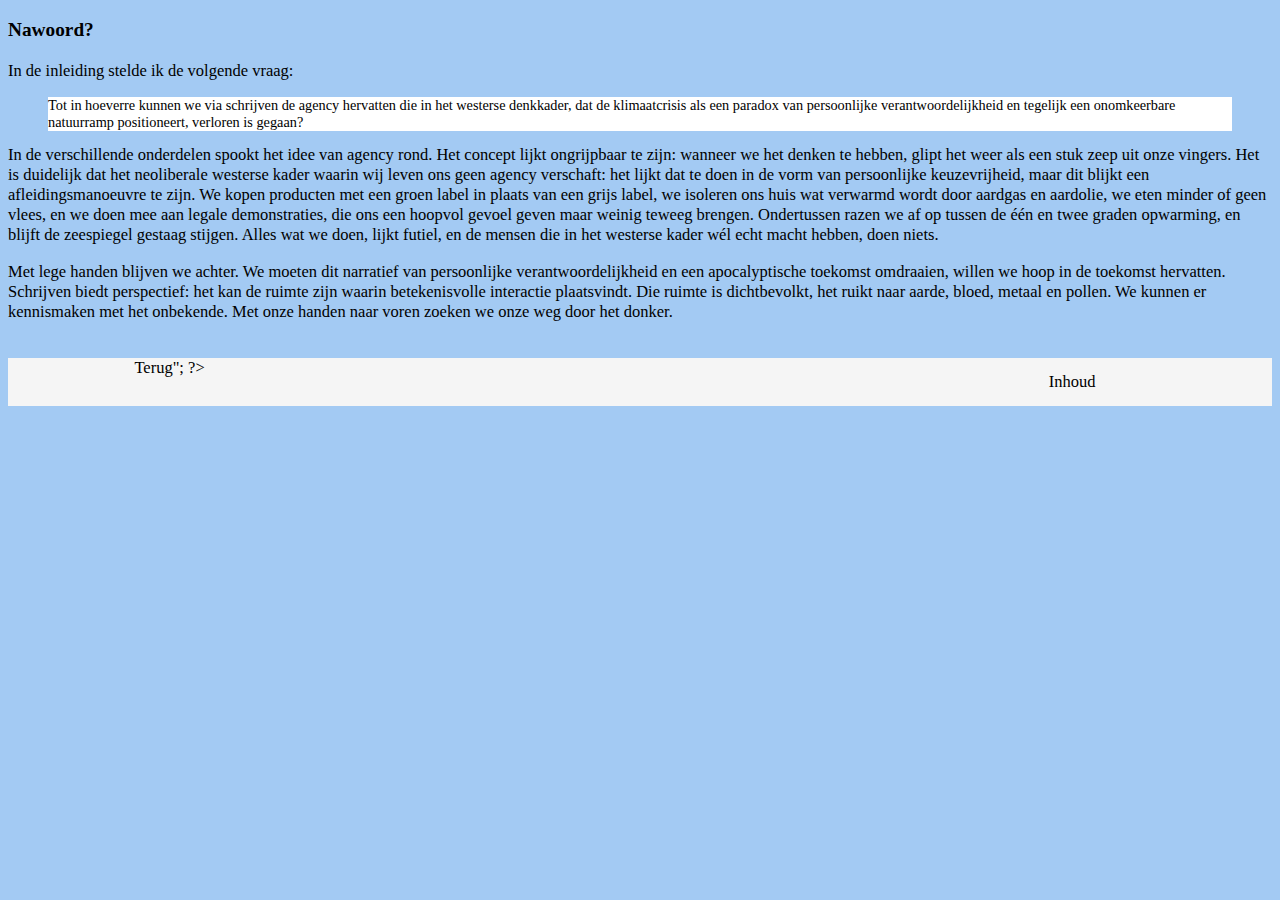
<file: nawoord.html>
<!DOCTYPE html>
<html lang="nl">

<html>

<head>
    <title>Nawoord?</title>
    <link rel="stylesheet" href="kleurtjens.css"/>
   
</head>

<body>
    <div class='page'>
        <h3>Nawoord?</h3>

        <p> 
            In de inleiding stelde ik de volgende vraag: 
                <blockquote>
                    Tot in hoeverre kunnen we via schrijven de agency hervatten die in het westerse denkkader, dat de klimaatcrisis als een paradox van persoonlijke verantwoordelijkheid en tegelijk een onomkeerbare natuurramp positioneert, verloren is gegaan?
                </blockquote>
            In de verschillende onderdelen spookt het idee van agency rond. Het concept lijkt ongrijpbaar te zijn: wanneer we het denken te hebben, glipt het weer als een stuk zeep uit onze vingers. Het is duidelijk dat het neoliberale westerse kader waarin wij leven ons geen agency verschaft: het lijkt dat te doen in de vorm van persoonlijke keuzevrijheid, maar dit blijkt een afleidingsmanoeuvre te zijn. We kopen producten met een groen label in plaats van een grijs label, we isoleren ons huis wat verwarmd wordt door aardgas en aardolie, we eten minder of geen vlees, en we doen mee aan legale demonstraties, die ons een hoopvol gevoel geven maar weinig teweeg brengen. Ondertussen razen we af op tussen de één en twee graden opwarming, en blijft de zeespiegel gestaag stijgen. Alles wat we doen, lijkt futiel, en de mensen die in het westerse kader wél echt macht hebben, doen niets. 
        </p>

        <p>
            Met lege handen blijven we achter. We moeten dit narratief van persoonlijke verantwoordelijkheid en een apocalyptische toekomst omdraaien, willen we hoop in de toekomst hervatten. Schrijven biedt perspectief: het kan de ruimte zijn waarin betekenisvolle interactie plaatsvindt. Die ruimte is dichtbevolkt, het ruikt naar aarde, bloed, metaal en pollen. We kunnen er kennismaken met het onbekende. Met onze handen naar voren zoeken we onze weg door het donker. 
        </p>
    </div>
    <br>

    <ul>
        <li style="float: left; display: inline-block; color: black; text-align: center;">
            <?html
                $url = htmlspecialchars($_SERVER['HTTP_REFERER']);
                echo "<a href='$url'>Terug</a>";       
            ?>
        </li>
        <li style="float: right; display: inline-block; color: black; text-align: center;">
            <a href="inhoud.html">Inhoud</a>
        </li>
    </ul>

</body>
</html>
</file>
<file: kleurtjens.css>
html {
    font-family: georgia;
    background-color: rgb(163, 202, 243);
    font-size: 16.5px;
}

.main_text {
    font-family: georgia;
    font-size: 14.3px;
    line-height: 1.7;
    background-color: white;
    color: black;
    padding: 10px;
    text-align: justify;
}

.voorblad {
    font-family: georgia;
    font-size: 14.3px;
    line-height: 1.7;
    background-color: white;
    color: black;
    padding: 10px;
    text-align: center; 
}

blockquote{
    font-family: georgia;
    font-size: 14.3px;
    background-color: white;
    color: black;
}


.voetnoot {
    padding: 10px;
    margin-left: 7px;
    margin-right:7px;
    margin-top:20px;
    font-family: georgia;
    font-size: 13.7px;
    background-color: rgb(227, 238, 245);
    color: black;
    line-height: 1.6;
}

.comment {
    padding: 10px;
    margin-right: 7px;
    margin-left: 7px;
    font-family: georgia;
    font-size: 14.3px;
    line-height: 1.7;
    background-color: rgb(227, 238, 245);
    color: black;
}

.commentbox {
    padding: 5px;
    margin-right: 7px;
    margin-left: 7px;
    font-family: georgia;
    font-size: 14.3px;
    background-color: rgb(227, 238, 245);
    color: black;
    float: bottom;
}

.button_left {
    float: left;
    display: inline-block; 
    color: black; 
    text-align: center; 
    font-family: georgia;
    font-size: 14.4px;
    color: black;
}

.button_right {
    float: right;
    display: inline-block; 
    color: black; 
    text-align: center; 
    font-family: georgia;
    font-size: 14.4px;
    color: black;
}

img {
    padding-left: 10px;
    padding-top: 10px;
}

.extern {
    color: green;
    text-decoration:none;
}

.extern:visited {
    color: green;
}

a:visited {
    color: purple;
  }


input {
    margin-bottom: 2%;
}

table {
    border-collapse: collapse;
}

td, th {
    padding-left: 2%;
    padding-right: 2%;
}

form {
    padding-left: 2%;
    padding-right: 2%;
}

ul {
  list-style-type: none;
  margin: 0;
  padding-left: 10%;
  padding-right: 10%;
  overflow: hidden;
  background-color: whitesmoke;
}

li {
  float: left;
}

li a {
  display: inline-block;
  color: black;
  text-align: center;
  padding: 14px 50px;
  text-decoration: none;
}

li a:hover {
  background-color: #aeabab;
}
</file>
